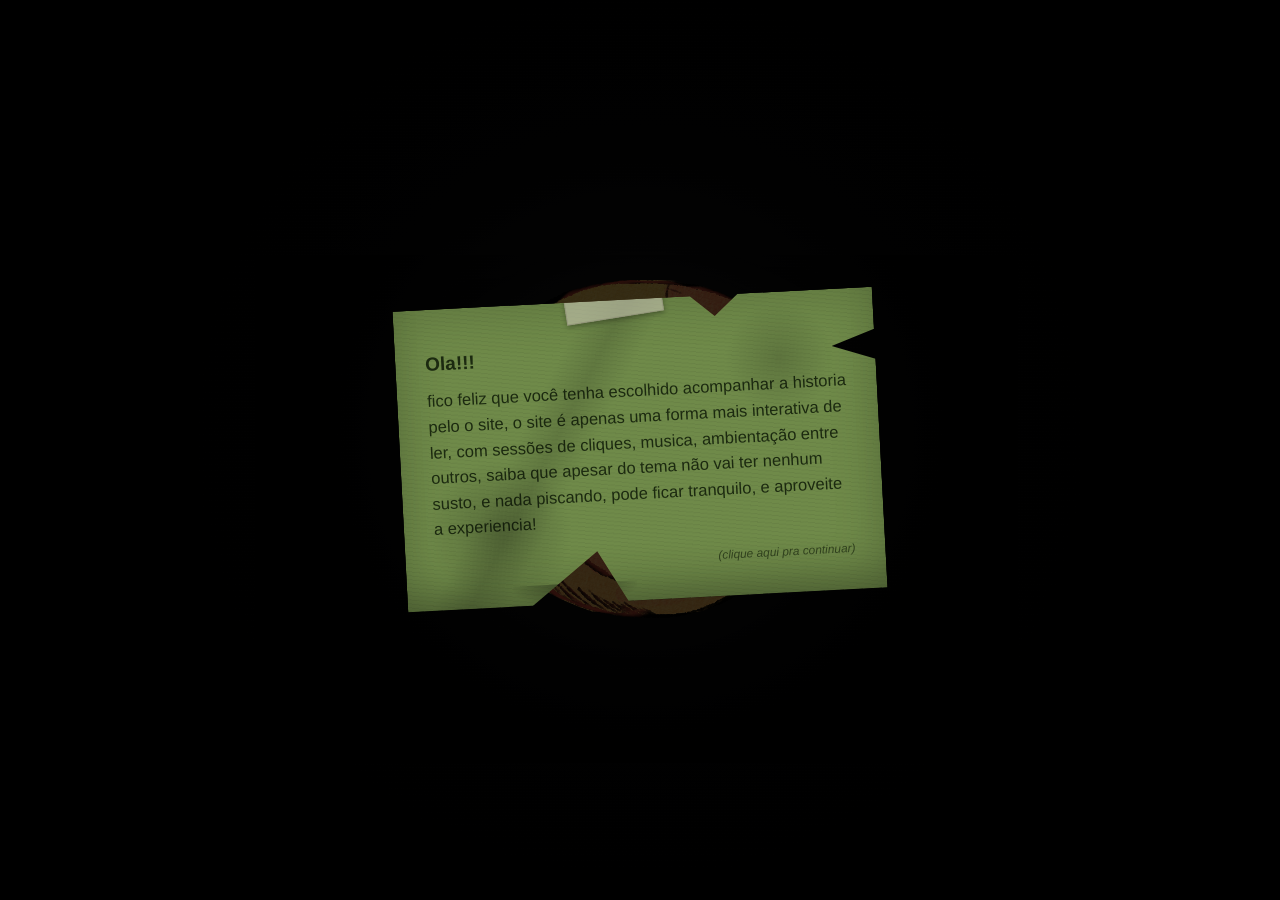
<file: index.html>
<!DOCTYPE html>
<html lang="pt-br">
<head>
<meta charset="UTF-8">
<title>Entrada</title>
<link rel="stylesheet" href="assets/css/cursor.css">
<style>
  @font-face {
    font-family: 'ComicFallback';
    src: local('Comic Sans MS'), local('Comic Sans');
  }

  html, body {
    margin: 0;
    padding: 0;
    width: 100%;
    height: 100%;
    background: #000;
    overflow: hidden;
    font-family: 'Comic Sans MS', 'ComicFallback', cursive, sans-serif;
  }

  #stage {
    position: fixed;
    inset: 0;
    background: #000;
    display: flex;
    align-items: center;
    justify-content: center;
  }

  /* soft circular glow gradient */
  #glow {
    position: absolute;
    inset: 0;
    background: radial-gradient(circle at 50% 48%,
        rgba(210,210,215,0.16) 0%,
        rgba(150,150,155,0.09) 18%,
        rgba(60,60,65,0.05) 38%,
        rgba(0,0,0,0) 65%);
    pointer-events: none;
  }

  /* subtle cloth / fabric texture overlay for the whole page */
  #fabric {
    position: absolute;
    inset: 0;
    pointer-events: none;
    opacity: 0.5;
    mix-blend-mode: overlay;
    background-image:
      repeating-linear-gradient(0deg, rgba(255,255,255,0.035) 0px, rgba(255,255,255,0.035) 1px, transparent 1px, transparent 3px),
      repeating-linear-gradient(90deg, rgba(0,0,0,0.06) 0px, rgba(0,0,0,0.06) 1px, transparent 1px, transparent 3px);
    background-size: 6px 6px, 6px 6px;
  }

  #maskWrap {
    position: relative;
    width: min(46vw, 380px);
    height: min(46vw, 380px);
    perspective: 1200px;
    filter: drop-shadow(0 0 28px rgba(255,255,255,0.06));
    animation: idleFloat 5.5s ease-in-out infinite;
    transform-origin: 50% 60%;
  }

  /* movimento idle muito sutil, quase imperceptivel */
  @keyframes idleFloat {
    0%   { transform: translateY(0px) rotate(0deg); }
    25%  { transform: translateY(-2.5px) rotate(0.35deg); }
    50%  { transform: translateY(0px) rotate(0deg); }
    75%  { transform: translateY(2.5px) rotate(-0.35deg); }
    100% { transform: translateY(0px) rotate(0deg); }
  }

  /* tremidinha leve, disparada via JS somando uma classe temporaria */
  #maskWrap.shake-small {
    animation: shakeSmall 0.28s ease-in-out;
  }

  @keyframes shakeSmall {
    0%   { transform: translate(0,0) rotate(0deg); }
    20%  { transform: translate(-1.5px, 1px) rotate(-0.6deg); }
    40%  { transform: translate(1.5px, -1px) rotate(0.6deg); }
    60%  { transform: translate(-1px, 1px) rotate(-0.4deg); }
    80%  { transform: translate(1px, -0.5px) rotate(0.3deg); }
    100% { transform: translate(0,0) rotate(0deg); }
  }

  /* tremida forte, chance bem baixa */
  #maskWrap.shake-big {
    animation: shakeBig 0.45s ease-in-out;
  }

  @keyframes shakeBig {
    0%   { transform: translate(0,0) rotate(0deg) scale(1); }
    10%  { transform: translate(-6px, 3px) rotate(-3deg) scale(1.01); }
    25%  { transform: translate(6px, -4px) rotate(3.5deg) scale(1.015); }
    40%  { transform: translate(-5px, 4px) rotate(-2.5deg) scale(1.01); }
    55%  { transform: translate(5px, -3px) rotate(2.5deg) scale(1.005); }
    70%  { transform: translate(-3px, 2px) rotate(-1.5deg); }
    85%  { transform: translate(2px, -1px) rotate(1deg); }
    100% { transform: translate(0,0) rotate(0deg) scale(1); }
  }

  #maskInner {
    position: relative;
    width: 100%;
    height: 100%;
    transform-style: preserve-3d;
    transition: transform 1.1s cubic-bezier(.55,.06,.15,.99);
  }

  #maskInner.flipped {
    transform: rotateY(180deg);
  }

  .maskFace {
    position: absolute;
    inset: 0;
    backface-visibility: hidden;
    -webkit-backface-visibility: hidden;
  }

  .maskFace img {
    width: 100%;
    height: 100%;
    object-fit: contain;
    filter: drop-shadow(0 6px 18px rgba(0,0,0,0.6));
    -webkit-user-drag: none;
    user-select: none;
  }

  /* fabric texture clipped onto the mask itself */
  .maskFace::after {
    content: "";
    position: absolute;
    inset: 0;
    pointer-events: none;
    opacity: 0.22;
    mix-blend-mode: multiply;
    background-image:
      repeating-linear-gradient(15deg, rgba(0,0,0,0.10) 0px, rgba(0,0,0,0.10) 1px, transparent 1px, transparent 4px),
      repeating-linear-gradient(-75deg, rgba(255,255,255,0.06) 0px, rgba(255,255,255,0.06) 1px, transparent 1px, transparent 4px);
    -webkit-mask-image: var(--face-mask);
    mask-image: var(--face-mask);
    -webkit-mask-size: contain;
    mask-size: contain;
    -webkit-mask-repeat: no-repeat;
    mask-repeat: no-repeat;
    -webkit-mask-position: center;
    mask-position: center;
  }

  .front {
    transform: rotateY(0deg);
  }

  .back {
    transform: rotateY(180deg);
  }

  /* approach + lose focus + fade to black stage */
  #maskWrap.approach {
    animation: approachAnim 1.5s ease-in forwards;
  }

  @keyframes approachAnim {
    0%   { transform: scale(1) translateZ(0); filter: blur(0px) drop-shadow(0 0 28px rgba(255,255,255,0.06)); }
    55%  { transform: scale(2.8); filter: blur(2px) drop-shadow(0 0 10px rgba(255,255,255,0.05)); }
    100% { transform: scale(7); filter: blur(14px) drop-shadow(0 0 0 rgba(255,255,255,0)); }
  }

  #blackout {
    position: fixed;
    inset: 0;
    background: #000;
    opacity: 0;
    pointer-events: none;
    transition: opacity 1.1s ease-in;
    z-index: 50;
  }

  #blackout.on {
    opacity: 1;
  }

  #caption {
    position: absolute;
    top: calc(50% + min(30vw, 250px));
    left: 50%;
    transform: translateX(-50%);
    width: 96vw;
    text-align: center;
    letter-spacing: 0.5px;
    opacity: 0;
    transition: opacity 0.6s ease;
    white-space: nowrap;
  }

  #caption.fadeOutFast {
    transition: opacity 0.35s ease;
    opacity: 0 !important;
  }

  #caption.show {
    opacity: 1;
  }

  #caption .letter {
    display: inline-block;
    position: relative;
    font-family: 'Comic Sans MS', 'ComicFallback', cursive, sans-serif;
    font-weight: bold;
    font-size: clamp(11px, 2.3vw, 22px);
    padding: 2px 5px;
    margin: 0 1px;
    line-height: 1.15;
    opacity: 0;
    transform: translateY(0px) rotate(0deg) scale(0.6);
    animation: letterPop 0.55s ease forwards;
    box-shadow:
      1px 2px 0px rgba(0,0,0,0.25),
      0 1px 3px rgba(0,0,0,0.35);
  }

  #caption .letter.torn {
    clip-path: polygon(
      2% 8%, 12% 0%, 28% 4%, 40% 0%, 55% 3%, 70% 0%, 85% 5%, 100% 2%,
      98% 20%, 100% 40%, 96% 55%, 100% 72%, 97% 88%, 100% 100%,
      80% 97%, 65% 100%, 48% 96%, 32% 100%, 18% 97%, 3% 100%,
      0% 82%, 4% 65%, 0% 48%, 3% 30%, 0% 15%
    );
  }

  @keyframes letterPop {
    0%   { opacity: 0; transform: translateY(14px) scale(0.5) rotate(0deg); }
    55%  { opacity: 1; transform: translateY(-10px) scale(1.15) rotate(var(--r)); }
    75%  { transform: translateY(3px) scale(0.95) rotate(var(--r)); }
    100% { opacity: 1; transform: translateY(0px) scale(1) rotate(var(--r)); }
  }

  /* ---------- disclaimer em forma de post-it ---------- */
  #disclaimerOverlay {
    position: fixed;
    inset: 0;
    z-index: 200;
    background: rgba(0,0,0,0.78);
    display: flex;
    align-items: center;
    justify-content: center;
    padding: 24px;
    box-sizing: border-box;
    transition: background 0.9s ease;
  }

  #disclaimerOverlay.falling-out {
    background: rgba(0,0,0,0);
    pointer-events: none;
  }

  .postit {
    position: relative;
    width: min(90vw, 420px);
    padding: 40px 30px 32px;
    background: #6f8a49;
    color: #1c2a10;
    font-family: 'Comic Sans MS', 'ComicFallback', cursive, sans-serif;
    font-size: clamp(13.5px, 2.5vw, 16.5px);
    line-height: 1.55;
    text-align: left;
    transform: rotate(-3deg);
    box-shadow:
      0 14px 26px rgba(0,0,0,0.5),
      inset 0 -34px 46px -25px rgba(0,0,0,0.28),
      inset 0 0 50px rgba(0,0,0,0.18);
    transition: transform 0.2s ease;
    clip-path: polygon(
      0% 0%,
      62% 0%, 67% 7%, 72% 0%,
      100% 0%,
      100% 14%, 91% 19%, 100% 24%,
      100% 100%,
      46% 100%, 40% 83%, 26% 100%,
      0% 100%
    );
  }

  .postit:hover {
    transform: rotate(-2.4deg) scale(1.01);
  }

  /* manchas e vincos discretos de amassado, sem exagerar */
  .postit::before {
    content: "";
    position: absolute;
    inset: 0;
    pointer-events: none;
    background-image:
      repeating-linear-gradient(8deg, rgba(0,0,0,0.07) 0px, rgba(0,0,0,0.07) 1px, transparent 1px, transparent 4px),
      repeating-linear-gradient(-82deg, rgba(255,255,255,0.05) 0px, rgba(255,255,255,0.05) 1px, transparent 1px, transparent 4px),
      linear-gradient(120deg, transparent 30%, rgba(0,0,0,0.16) 36%, transparent 42%),
      radial-gradient(circle at 20% 75%, rgba(0,0,0,0.28) 0%, transparent 16%),
      radial-gradient(circle at 80% 22%, rgba(0,0,0,0.2) 0%, transparent 12%);
    mix-blend-mode: multiply;
    opacity: 0.8;
  }

  /* sombra leve dentro do rasgo maior, pra dar profundidade */
  .postit::after {
    content: "";
    position: absolute;
    bottom: -2px;
    left: 22%;
    width: 26%;
    height: 22px;
    pointer-events: none;
    background: radial-gradient(ellipse at 50% 0%, rgba(0,0,0,0.45) 0%, transparent 75%);
  }

  .postit-tape {
    position: absolute;
    top: -14px;
    left: 46%;
    width: 96px;
    height: 30px;
    background: rgba(210,205,190,0.55);
    border: 1px solid rgba(120,115,100,0.35);
    transform: translateX(-50%) rotate(-6deg);
    box-shadow: 0 2px 5px rgba(0,0,0,0.3);
  }

  .postit-title {
    display: block;
    font-weight: bold;
    font-size: 1.15em;
    margin-bottom: 10px;
  }

  .postit-hint {
    display: block;
    margin-top: 18px;
    font-size: 0.72em;
    font-style: italic;
    opacity: 0.75;
    text-align: right;
  }

  @keyframes postitFall {
    0%   { transform: rotate(-3deg) translate(0, 0); opacity: 1; }
    18%  { transform: rotate(7deg) translate(10px, 6px); opacity: 1; }
    40%  { transform: rotate(-6deg) translate(-14px, 40px); opacity: 1; }
    100% { transform: rotate(50deg) translate(-60px, 145vh); opacity: 0.85; }
  }

  .postit.falling {
    animation: postitFall 1s cubic-bezier(.55,.06,.68,.99) forwards;
    pointer-events: none;
  }

</style>
</head>
<body>

<div id="disclaimerOverlay">
  <div class="postit" id="postit">
    <div class="postit-tape"></div>
    <span class="postit-title">Ola!!!</span>
    fico feliz que você tenha escolhido acompanhar a historia pelo o site, o site é apenas uma forma mais interativa de ler, com sessões de cliques, musica, ambientação entre outros, saiba que apesar do tema não vai ter nenhum susto, e nada piscando, pode ficar tranquilo, e aproveite a experiencia!
    <span class="postit-hint">(clique aqui pra continuar)</span>
  </div>
</div>

<div id="stage">
  <div id="glow"></div>
  <div id="fabric"></div>

  <div id="maskWrap">
    <div id="maskInner">
      <div class="maskFace front" style="--face-mask:url('assets/images/mascara-lado-1.png');">
        <img src="assets/images/mascara-lado-1.png" alt="mascara lado 1" draggable="false">
      </div>
      <div class="maskFace back" style="--face-mask:url('assets/images/mascara-lado-2.png');">
        <img src="assets/images/mascara-lado-2.png" alt="mascara lado 2" draggable="false">
      </div>
    </div>
  </div>

  <div id="caption"></div>
</div>

<div id="blackout"></div>

<audio id="bgMusic" src="assets/audio/background-music.mp3" loop preload="auto"></audio>
<audio id="letterSfx1" src="assets/audio/letter1.mp3" preload="auto"></audio>
<audio id="letterSfx2" src="assets/audio/letter2.mp3" preload="auto"></audio>
<audio id="letterSfx3" src="assets/audio/letter3.mp3" preload="auto"></audio>

<script>
  const wrap = document.getElementById('maskWrap');
  const inner = document.getElementById('maskInner');
  const blackout = document.getElementById('blackout');
  const captionEl = document.getElementById('caption');

  const bgMusic = document.getElementById('bgMusic');
  bgMusic.volume = 0.18; // musica de fundo baixa

  const letterSfx = [
    document.getElementById('letterSfx1'),
    document.getElementById('letterSfx2'),
    document.getElementById('letterSfx3'),
  ];
  letterSfx.forEach(a => a.volume = 0.35);

  function playLetterSound() {
    const base = letterSfx[Math.floor(Math.random() * letterSfx.length)];
    // clona pra permitir sobreposicao caso as letras apareçam rápido
    const clone = base.cloneNode(true);
    clone.volume = base.volume;
    clone.play().catch(() => {});
  }

  // a musica so pode ser liberada apos uma interacao do usuario (o clique no post-it)
  let audioUnlocked = false;
  function unlockAudio() {
    if (audioUnlocked) return;
    audioUnlocked = true;
    bgMusic.play().catch(() => {});
  }

  const phrase = "você só pode adentrar nesse mundo usando uma mascara...";

  // paleta inspirada em recortes de revista/jornal (papercut ransom note)
  const paperPalette = [
    { bg: '#e2412a', fg: '#ffffff' }, // vermelho
    { bg: '#2d5fb0', fg: '#ffffff' }, // azul
    { bg: '#f2c230', fg: '#2b2b2b' }, // amarelo
    { bg: '#5a8f3c', fg: '#ffffff' }, // verde
    { bg: '#6a4c93', fg: '#ffffff' }, // roxo
    { bg: '#e8772e', fg: '#2b2b2b' }, // laranja
    { bg: '#7a5230', fg: '#ffffff' }, // marrom
    { bg: '#f5f0e6', fg: '#2b2b2b' }, // papel claro
    { bg: '#c9d84a', fg: '#2b2b2b' }, // amarelo-esverdeado
  ];

  function typeLetters(text, container) {
    container.classList.add('show');
    let delay = 0;
    for (const ch of text) {
      const span = document.createElement('span');
      span.className = 'letter';
      if (Math.random() > 0.35) span.classList.add('torn');
      span.textContent = ch === ' ' ? '\u00A0' : ch;
      span.style.animationDelay = delay + 'ms';

      const randomRot = (Math.random() * 22 - 11).toFixed(1); // -11deg a 11deg
      span.style.setProperty('--r', randomRot + 'deg');

      if (ch !== ' ' && ch !== '\u00A0') {
        const c = paperPalette[Math.floor(Math.random() * paperPalette.length)];
        span.style.background = c.bg;
        span.style.color = c.fg;

        const thisDelay = delay;
        setTimeout(playLetterSound, thisDelay);
      } else {
        span.style.boxShadow = 'none';
      }

      container.appendChild(span);
      delay += 45;
    }
  }

  function startExperience() {
    setTimeout(() => {
      typeLetters(phrase, captionEl);
    }, 1000);
    scheduleShake();
  }

  const disclaimerOverlay = document.getElementById('disclaimerOverlay');
  const postit = document.getElementById('postit');

  postit.addEventListener('click', () => {
    unlockAudio();
    postit.classList.add('falling');
    disclaimerOverlay.classList.add('falling-out');

    setTimeout(() => {
      disclaimerOverlay.remove();
    }, 1000);

    startExperience();
  }, { once: true });

  // tremidinhas aleatorias na mascara: a maioria leve, chance bem baixa de ser forte
  let clicked = false;

  function scheduleShake() {
    if (clicked) return;
    const nextIn = 2200 + Math.random() * 3800; // entre 2.2s e 6s
    setTimeout(() => {
      if (clicked) return;

      const isBig = Math.random() < 0.06; // ~6% de chance de tremida forte
      wrap.classList.remove('shake-small', 'shake-big');
      // forca reflow pra permitir reiniciar a animacao
      void wrap.offsetWidth;
      wrap.classList.add(isBig ? 'shake-big' : 'shake-small');

      setTimeout(() => {
        wrap.classList.remove('shake-small', 'shake-big');
      }, isBig ? 500 : 320);

      scheduleShake();
    }, nextIn);
  }
  

  wrap.addEventListener('click', () => {
    if (clicked) return;
    clicked = true;

    captionEl.classList.add('fadeOutFast');
    inner.classList.add('flipped');
    wrap.classList.remove('shake-small', 'shake-big');

    setTimeout(() => {
      wrap.classList.add('approach');
    }, 850);

    setTimeout(() => {
      blackout.classList.add('on');
      // musica de fundo vai sumindo junto com o fade pro preto
      const fadeMusic = setInterval(() => {
        if (bgMusic.volume > 0.01) {
          bgMusic.volume = Math.max(0, bgMusic.volume - 0.01);
        } else {
          bgMusic.pause();
          clearInterval(fadeMusic);
        }
      }, 40);
    }, 1650);

    setTimeout(() => {
      // avanca pra proxima cena
      window.location.href = 'cutscene.html';
    }, 2900);
  });
</script>

</body>
</html>
</file>
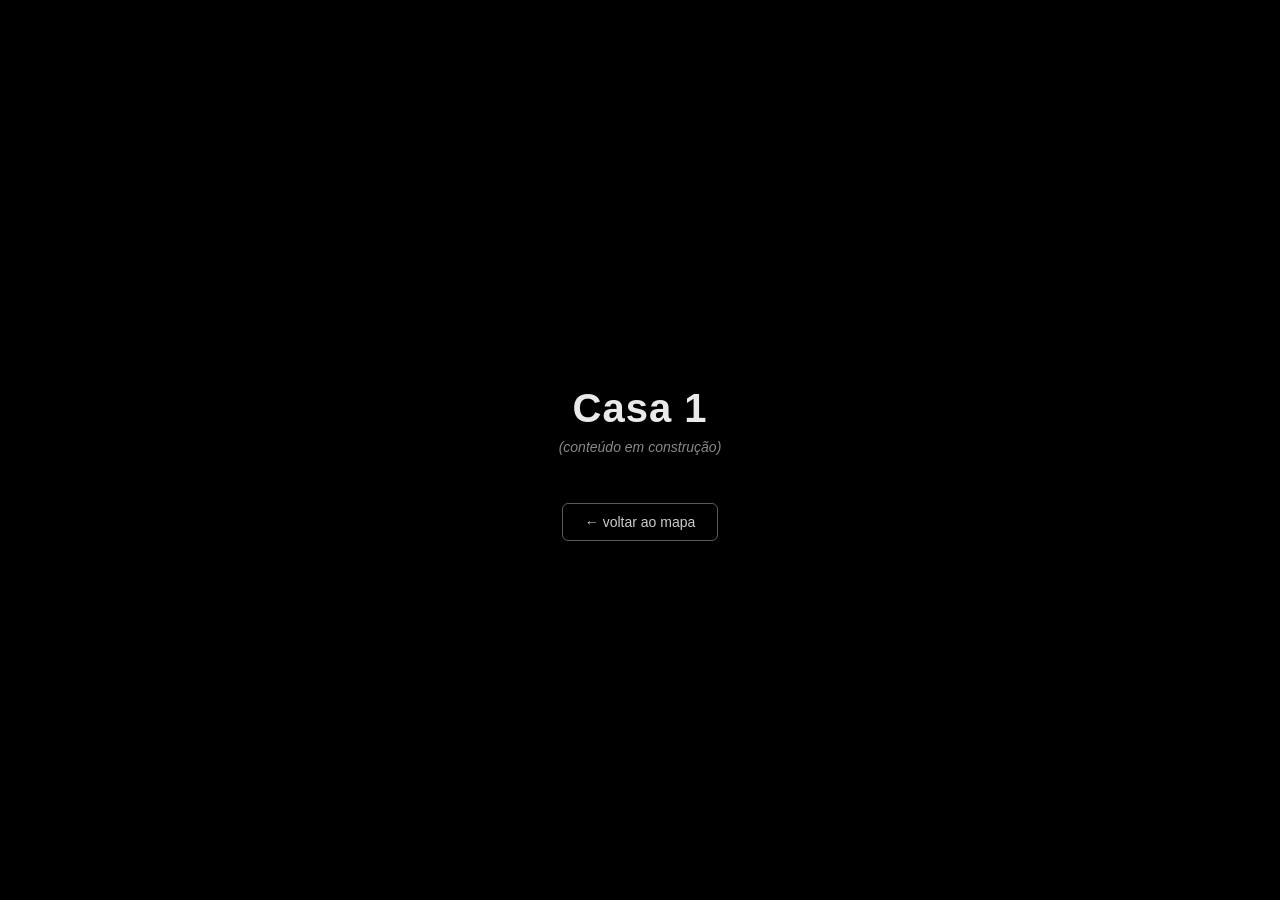
<file: casa1.html>
<!DOCTYPE html>
<html lang="pt-br">
<head>
<meta charset="UTF-8">
<title>Casa 1</title>
<link rel="stylesheet" href="assets/css/cursor.css">
<style>
  html, body {
    margin: 0;
    padding: 0;
    width: 100%;
    height: 100%;
    background: #000;
    overflow: hidden;
    font-family: 'Comic Sans MS', 'ComicFallback', cursive, sans-serif;
    display: flex;
    align-items: center;
    justify-content: center;
    flex-direction: column;
    color: #eaeaea;
  }

  h1 {
    font-size: clamp(22px, 4vw, 40px);
    letter-spacing: 1px;
    margin-bottom: 8px;
  }

  p {
    color: #888;
    font-size: 14px;
    font-style: italic;
    margin-top: 0;
  }

  a.voltar {
    margin-top: 34px;
    color: #ccc;
    font-size: 14px;
    text-decoration: none;
    border: 1px solid rgba(255,255,255,0.35);
    padding: 10px 22px;
    border-radius: 6px;
    transition: background 0.2s ease;
  }

  a.voltar:hover {
    background: rgba(255,255,255,0.08);
  }
</style>
</head>
<body>

  <!-- PLACEHOLDER: conteudo real de "Casa 1" entra aqui -->
  <h1>Casa 1</h1>
  <p>(conteúdo em construção)</p>

  <a class="voltar" href="mapa.html">&larr; voltar ao mapa</a>

</body>
</html>
</file>
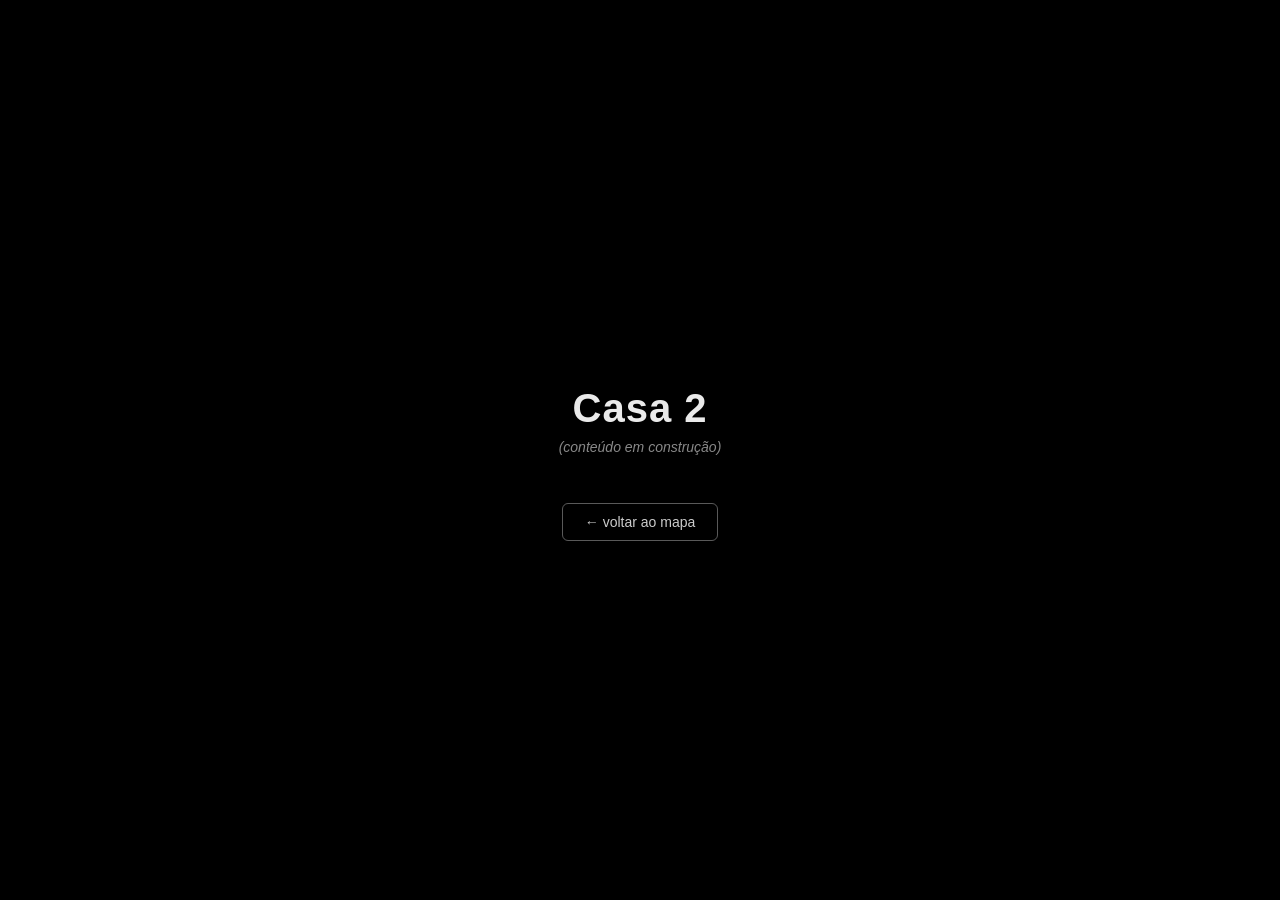
<file: casa2.html>
<!DOCTYPE html>
<html lang="pt-br">
<head>
<meta charset="UTF-8">
<title>Casa 2</title>
<link rel="stylesheet" href="assets/css/cursor.css">
<style>
  html, body {
    margin: 0;
    padding: 0;
    width: 100%;
    height: 100%;
    background: #000;
    overflow: hidden;
    font-family: 'Comic Sans MS', 'ComicFallback', cursive, sans-serif;
    display: flex;
    align-items: center;
    justify-content: center;
    flex-direction: column;
    color: #eaeaea;
  }

  h1 {
    font-size: clamp(22px, 4vw, 40px);
    letter-spacing: 1px;
    margin-bottom: 8px;
  }

  p {
    color: #888;
    font-size: 14px;
    font-style: italic;
    margin-top: 0;
  }

  a.voltar {
    margin-top: 34px;
    color: #ccc;
    font-size: 14px;
    text-decoration: none;
    border: 1px solid rgba(255,255,255,0.35);
    padding: 10px 22px;
    border-radius: 6px;
    transition: background 0.2s ease;
  }

  a.voltar:hover {
    background: rgba(255,255,255,0.08);
  }
</style>
</head>
<body>

  <!-- PLACEHOLDER: conteudo real de "Casa 2" entra aqui -->
  <h1>Casa 2</h1>
  <p>(conteúdo em construção)</p>

  <a class="voltar" href="mapa.html">&larr; voltar ao mapa</a>

</body>
</html>
</file>
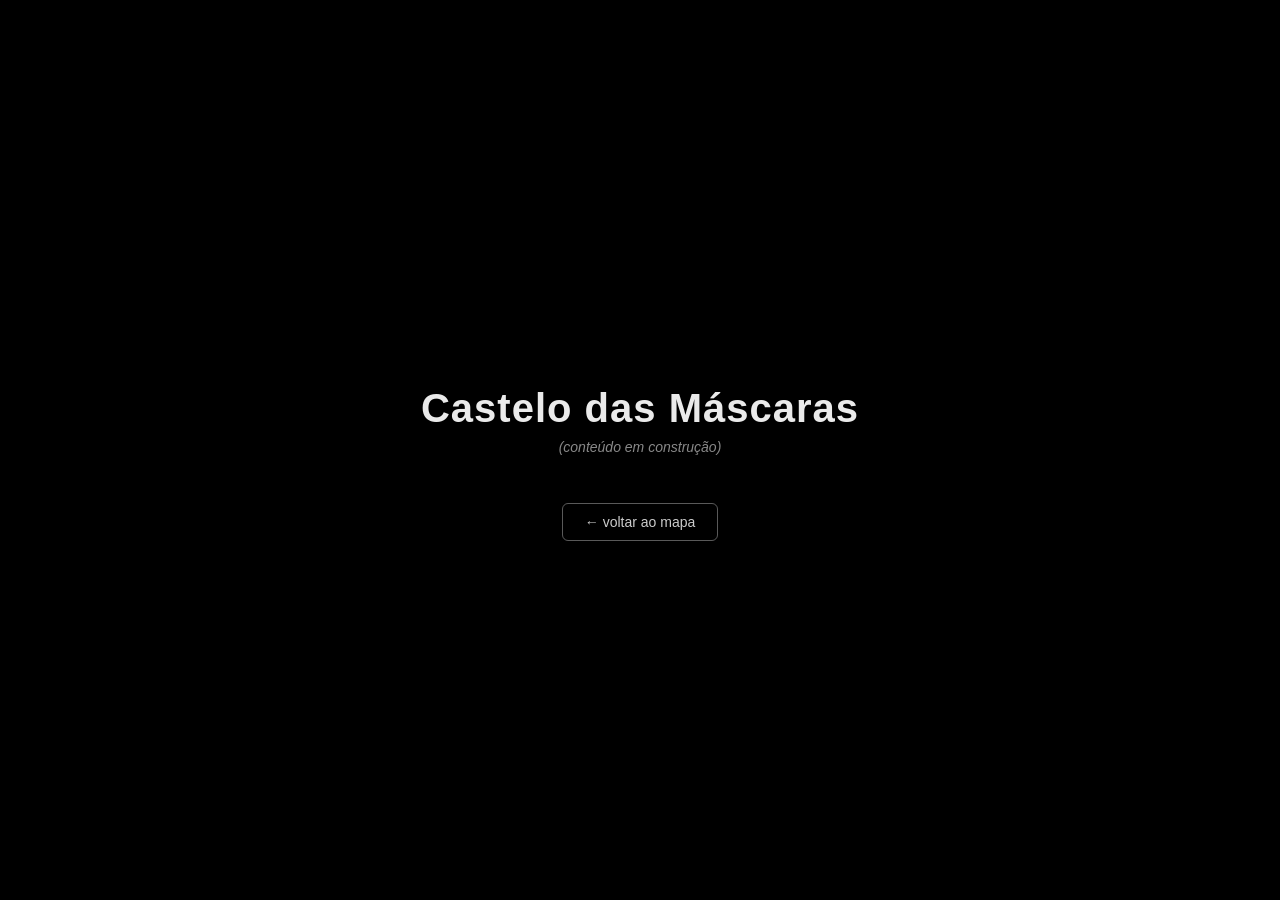
<file: castelo-das-mascaras.html>
<!DOCTYPE html>
<html lang="pt-br">
<head>
<meta charset="UTF-8">
<title>Castelo das Máscaras</title>
<link rel="stylesheet" href="assets/css/cursor.css">
<style>
  html, body {
    margin: 0;
    padding: 0;
    width: 100%;
    height: 100%;
    background: #000;
    overflow: hidden;
    font-family: 'Comic Sans MS', 'ComicFallback', cursive, sans-serif;
    display: flex;
    align-items: center;
    justify-content: center;
    flex-direction: column;
    color: #eaeaea;
  }

  h1 {
    font-size: clamp(22px, 4vw, 40px);
    letter-spacing: 1px;
    margin-bottom: 8px;
  }

  p {
    color: #888;
    font-size: 14px;
    font-style: italic;
    margin-top: 0;
  }

  a.voltar {
    margin-top: 34px;
    color: #ccc;
    font-size: 14px;
    text-decoration: none;
    border: 1px solid rgba(255,255,255,0.35);
    padding: 10px 22px;
    border-radius: 6px;
    transition: background 0.2s ease;
  }

  a.voltar:hover {
    background: rgba(255,255,255,0.08);
  }
</style>
</head>
<body>

  <!-- PLACEHOLDER: conteudo real de "Castelo das Máscaras" entra aqui -->
  <h1>Castelo das Máscaras</h1>
  <p>(conteúdo em construção)</p>

  <a class="voltar" href="mapa.html">&larr; voltar ao mapa</a>

</body>
</html>
</file>
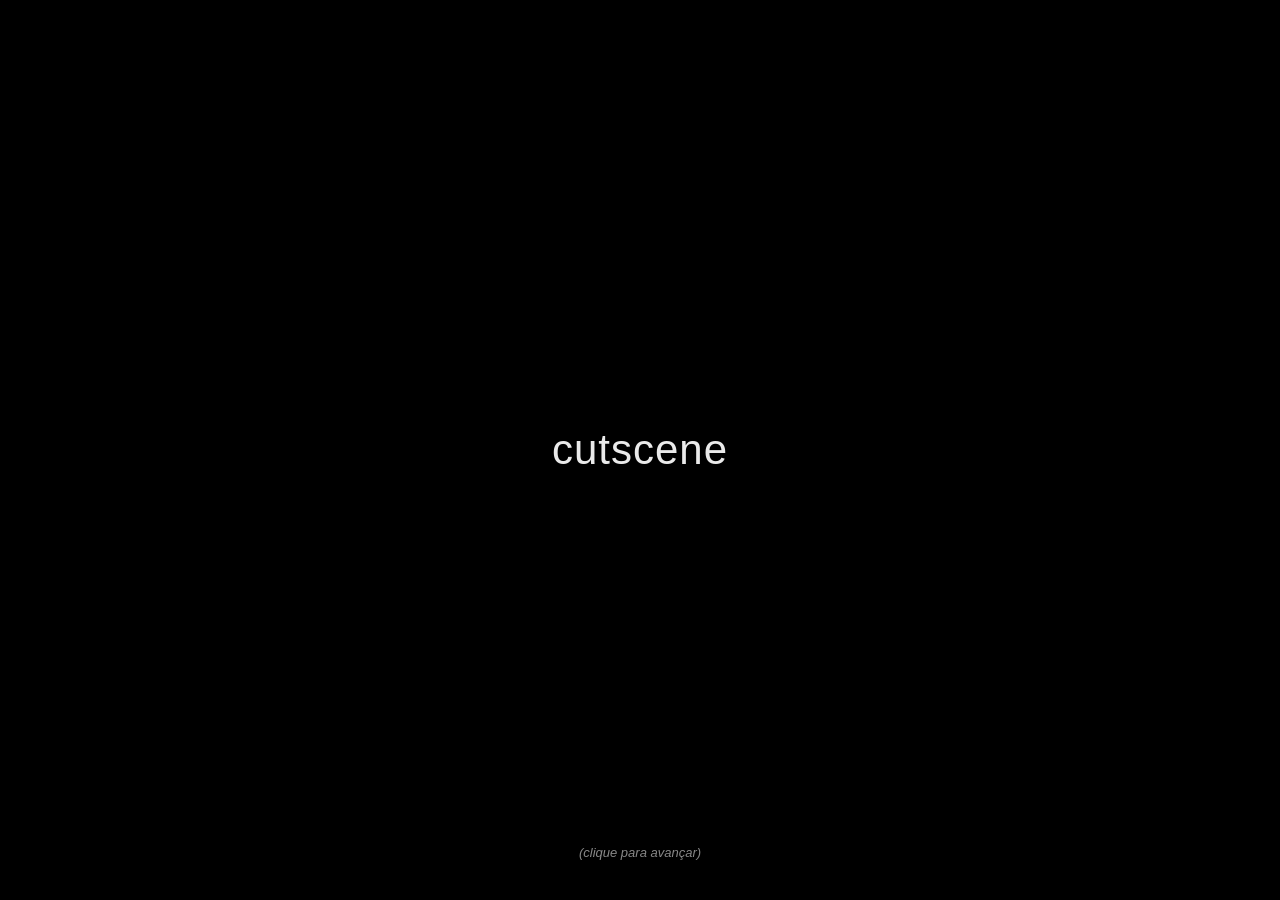
<file: cutscene.html>
<!DOCTYPE html>
<html lang="pt-br">
<head>
<meta charset="UTF-8">
<title>Cutscene</title>
<link rel="stylesheet" href="assets/css/cursor.css">
<style>
  html, body {
    margin: 0;
    padding: 0;
    width: 100%;
    height: 100%;
    background: #000;
    overflow: hidden;
    font-family: 'Comic Sans MS', 'ComicFallback', cursive, sans-serif;
  }

  #stage {
    position: fixed;
    inset: 0;
    display: flex;
    align-items: center;
    justify-content: center;
  }

  #label {
    color: #eaeaea;
    font-size: clamp(20px, 4vw, 42px);
    letter-spacing: 1px;
    opacity: 0;
    transition: opacity 1s ease;
  }

  #label.show {
    opacity: 1;
  }

  #hint {
    position: absolute;
    bottom: 40px;
    left: 50%;
    transform: translateX(-50%);
    color: #888;
    font-size: 13px;
    font-style: italic;
    opacity: 0;
    transition: opacity 1s ease;
  }

  #hint.show {
    opacity: 1;
  }

  #blackout {
    position: fixed;
    inset: 0;
    background: #000;
    opacity: 0;
    pointer-events: none;
    transition: opacity 0.9s ease-in;
    z-index: 50;
  }

  #blackout.on {
    opacity: 1;
  }
</style>
</head>
<body>

<div id="stage">
  <!-- PLACEHOLDER: aqui entra a cutscene de verdade (imagens, textos, animacao etc) -->
  <div id="label">cutscene</div>
</div>

<div id="hint">(clique para avançar)</div>

<div id="blackout"></div>

<script>
  const label = document.getElementById('label');
  const hint = document.getElementById('hint');
  const blackout = document.getElementById('blackout');

  window.addEventListener('load', () => {
    setTimeout(() => {
      label.classList.add('show');
      hint.classList.add('show');
    }, 400);
  });

  let advancing = false;
  document.body.addEventListener('click', () => {
    if (advancing) return;
    advancing = true;

    hint.classList.remove('show');
    blackout.classList.add('on');

    setTimeout(() => {
      window.location.href = 'mapa.html';
    }, 950);
  });
</script>

</body>
</html>
</file>
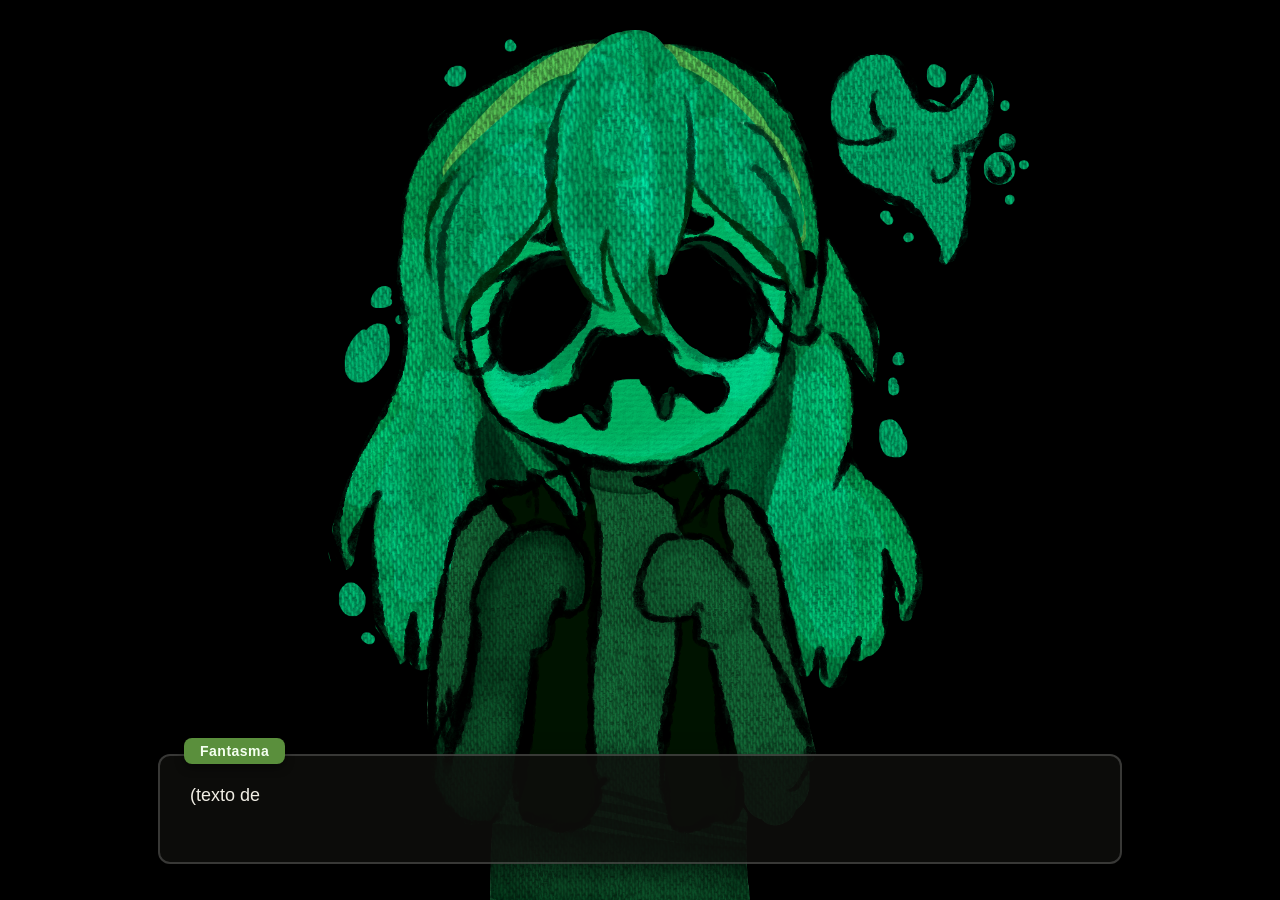
<file: final.html>
<!DOCTYPE html>
<html lang="pt-br">
<head>
<meta charset="UTF-8">
<title>Final</title>
<link rel="stylesheet" href="assets/css/cursor.css">
<style>
  html, body {
    margin: 0;
    padding: 0;
    width: 100%;
    height: 100%;
    background: #000;
    overflow: hidden;
    font-family: 'Comic Sans MS', 'ComicFallback', cursive, sans-serif;
  }

  /* ---------- cena em tela cheia, sem tarja preta ---------- */
  #sceneWrap {
    position: fixed;
    inset: 0;
    overflow: hidden;
    background: #000;
  }

  /* mesmo truque de "cover" usado nas outras cenas: mantem a proporcao
     16:9 das camadas (2560x1440), sempre cobrindo a tela inteira */
  #sceneInner {
    position: absolute;
    top: 50%;
    left: 50%;
    width: max(100vw, 177.78vh);  /* 16/9 */
    height: max(100vh, 56.25vw); /* 9/16 */
    transform: translate(-50%, -50%);
  }

  /* ---------- as 3 camadas do fantasma, todas no mesmo canvas 2560x1440,
     entao todas usam exatamente o mesmo inset:0 / 100% / 100% ---------- */
  .ghost-layer {
    position: absolute;
    inset: 0;
    width: 100%;
    height: 100%;
    object-fit: contain;
    user-select: none;
    -webkit-user-drag: none;
    pointer-events: none;
  }

  #ghostBody       { z-index: 1; }  /* corpo/rosto real, sempre atras -- pode vazar um pouco */
  #ghostMask       { z-index: 2; }  /* mascara em repouso, na cara do fantasma */
  #handsOnMask     { z-index: 3; }  /* maos ja agarrando a mascara -- fica ABAIXO da franja */
  #ghostFringe     { z-index: 4; }  /* franja, sempre na frente */
  #handCursor      { z-index: 5; }  /* maos "soltas" flutuando, substituem o cursor do sistema */

  #ghostMask.hidden-during-grip {
    display: none;
  }

  #handCursor,
  #handsOnMask {
    display: none;
  }

  #handCursor.show,
  #handsOnMask.show {
    display: block;
  }

  /* wrapper interno so pra tremidinha, separado do #sceneInner que centraliza
     a cena -- assim a animacao nunca sobrescreve o translate(-50%,-50%) */
  #shakeWrapper {
    position: absolute;
    inset: 0;
    width: 100%;
    height: 100%;
  }

  /* tremidinha leve enquanto o jogador esta ativamente puxando a mascara */
  @keyframes ghostTremble {
    0%   { transform: translate(0, 0) rotate(0deg); }
    20%  { transform: translate(-1px, 0.6px) rotate(-0.3deg); }
    40%  { transform: translate(1px, -0.6px) rotate(0.3deg); }
    60%  { transform: translate(-0.6px, 0.8px) rotate(-0.2deg); }
    80%  { transform: translate(0.8px, -0.4px) rotate(0.2deg); }
    100% { transform: translate(0, 0) rotate(0deg); }
  }

  #shakeWrapper.trembling {
    animation: ghostTremble 0.22s ease-in-out infinite;
  }

  /* ---------- caixa de dialogo (mesmo estilo usado na fonte) ---------- */
  #dialogueBox {
    position: fixed;
    left: 50%;
    bottom: 4%;
    width: min(86vw, 900px);
    transform: translateX(-50%) translateY(20px);
    background: rgba(15, 14, 12, 0.86);
    border: 2px solid rgba(255,255,255,0.18);
    border-radius: 12px;
    padding: 26px 30px 22px;
    box-shadow: 0 14px 30px rgba(0,0,0,0.55);
    color: #f0ede4;
    opacity: 0;
    transition: opacity 0.5s ease, transform 0.5s ease;
    z-index: 20;
  }

  #dialogueBox.show {
    opacity: 1;
    transform: translateX(-50%) translateY(0);
  }

  #speakerName {
    position: absolute;
    top: -18px;
    left: 24px;
    padding: 5px 16px;
    border-radius: 8px;
    font-weight: bold;
    font-size: 14px;
    letter-spacing: 0.5px;
    box-shadow: 0 4px 10px rgba(0,0,0,0.4);
    background: #5a8f3c;
    color: #f4fff0;
  }

  #dialogueText {
    font-size: clamp(14px, 2vw, 18px);
    line-height: 1.55;
    min-height: 3.2em;
  }

  #advanceHint {
    position: absolute;
    right: 18px;
    bottom: 10px;
    font-size: 11px;
    font-style: italic;
    opacity: 0.55;
  }

  body.locked-cursor,
  body.locked-cursor #sceneWrap {
    cursor: none;
  }

  #blackout {
    position: fixed;
    inset: 0;
    background: #000;
    opacity: 0;
    pointer-events: none;
    z-index: 50;
  }

  #blackout.on {
    opacity: 1;
  }

  #blackout.fade {
    transition: opacity 0.6s ease-in;
  }
</style>
</head>
<body>

<div id="sceneWrap">
  <div id="sceneInner">
    <div id="shakeWrapper">
      <!-- troque pelos caminhos reais (.png com transparencia) quando subir pro GitHub -->
      <img class="ghost-layer" id="ghostBody"    src="assets/images/fantasmafinal1.png" alt="corpo do fantasma" draggable="false">
      <img class="ghost-layer" id="ghostMask"    src="assets/images/fantasmafinal2.png" alt="mascara do fantasma" draggable="false">
      <img class="ghost-layer" id="handsOnMask"  src="assets/images/maoquematana_mascara.png" alt="" draggable="false">
      <img class="ghost-layer" id="ghostFringe"  src="assets/images/fantasmafinal3.png" alt="franja do fantasma" draggable="false">
      <img class="ghost-layer" id="handCursor"   src="assets/images/maoquemata.png" alt="" draggable="false">
    </div>
  </div>
</div>

<div id="dialogueBox">
  <div id="speakerName">Fantasma</div>
  <div id="dialogueText"></div>
  <div id="advanceHint">(clique para continuar)</div>
</div>

<div id="blackout"></div>

<!-- troque pelos caminhos reais quando subir pro GitHub -->
<audio id="bgMusic" src="assets/audio/final-music.mp3" loop preload="auto"></audio>
<audio id="fleshSfx" src="assets/audio/carne.mp3" loop preload="auto"></audio>
<audio id="boneSfx" src="assets/audio/osso.mp3" loop preload="auto"></audio>

<script>
  const dialogueBox = document.getElementById('dialogueBox');
  const dialogueText = document.getElementById('dialogueText');
  const advanceHint = document.getElementById('advanceHint');
  const ghostMask = document.getElementById('ghostMask');
  const handsOnMask = document.getElementById('handsOnMask');
  const shakeWrapper = document.getElementById('shakeWrapper');
  const handCursor = document.getElementById('handCursor');
  const sceneWrap = document.getElementById('sceneWrap');
  const blackout = document.getElementById('blackout');
  const bgMusic = document.getElementById('bgMusic');
  const fleshSfx = document.getElementById('fleshSfx');
  const boneSfx = document.getElementById('boneSfx');

  bgMusic.volume = 0.25;
  fleshSfx.volume = 0.55;
  boneSfx.volume = 0.5;

  // ---------- musica de fundo (com fallback pra politica de autoplay) ----------
  let audioUnlocked = false;
  function unlockAudio() {
    if (audioUnlocked) return;
    audioUnlocked = true;
    bgMusic.play().catch(() => {});
  }
  bgMusic.play().catch(() => {}); // tenta direto; se o navegador bloquear, o proximo clique libera
  document.addEventListener('click', unlockAudio, { once: true });

  function startTearingSfx() {
    fleshSfx.currentTime = 0;
    boneSfx.currentTime = 0;
    fleshSfx.play().catch(() => {});
    boneSfx.play().catch(() => {});
  }

  function stopTearingSfx() {
    fleshSfx.pause();
    boneSfx.pause();
  }

  // ---------- "voz" do fantasma sintetizada na hora (mesmo efeito da fonte.html) ----------
  let audioCtx = null;
  function getAudioCtx() {
    if (!audioCtx) audioCtx = new (window.AudioContext || window.webkitAudioContext)();
    return audioCtx;
  }
  function playBlip() {
    const ctx = getAudioCtx();
    if (ctx.state === 'suspended') ctx.resume();
    const now = ctx.currentTime;
    const baseFreq = 392 + (Math.random() * 50 - 25);

    const osc = ctx.createOscillator();
    osc.type = 'sawtooth';
    osc.frequency.setValueAtTime(baseFreq, now);

    const vibrato = ctx.createOscillator();
    vibrato.frequency.value = 26;
    const vibratoGain = ctx.createGain();
    vibratoGain.gain.value = 6;
    vibrato.connect(vibratoGain);
    vibratoGain.connect(osc.frequency);

    const filter = ctx.createBiquadFilter();
    filter.type = 'lowpass';
    filter.frequency.value = 2200;
    filter.Q.value = 0.8;

    const gain = ctx.createGain();
    gain.gain.setValueAtTime(0.0001, now);
    gain.gain.exponentialRampToValueAtTime(0.32, now + 0.012);
    gain.gain.exponentialRampToValueAtTime(0.0001, now + 0.11);

    osc.connect(filter);
    filter.connect(gain);
    gain.connect(ctx.destination);

    osc.start(now);
    vibrato.start(now);
    osc.stop(now + 0.12);
    vibrato.stop(now + 0.12);
  }
  document.addEventListener('click', () => {
    const ctx = getAudioCtx();
    if (ctx.state === 'suspended') ctx.resume();
  }, { once: true });

  // ---------- PLACEHOLDER: falas de exemplo antes da mecanica comecar ----------
  const introLines = [
    '(texto de exemplo) Então... você veio até aqui, depois de tudo.',
    '(texto de exemplo) Sabe, eu não escolhi usar essa máscara. Mas talvez seja tarde pra isso importar agora.',
    '(texto de exemplo) Se você tem tanta certeza... vai. Tire então. Vê o que sobrou de mim.',
  ];

  const TYPE_SPEED_MS = 42;
  let typeInterval = null;
  let typing = false;
  let introIndex = 0;

  function typeText(text, onDone) {
    clearInterval(typeInterval);
    dialogueText.textContent = '';
    advanceHint.style.opacity = '0';
    typing = true;

    let i = 0;
    typeInterval = setInterval(() => {
      const ch = text[i];
      dialogueText.textContent += ch;
      if (ch !== ' ') playBlip();
      i++;
      if (i >= text.length) finishTyping(undefined, onDone);
    }, TYPE_SPEED_MS);
  }

  function finishTyping(skippedText, onDone) {
    clearInterval(typeInterval);
    if (skippedText !== undefined) dialogueText.textContent = skippedText;
    typing = false;
    advanceHint.style.opacity = '0.55';
    if (onDone) onDone();
  }

  function showIntroLine(i) {
    typeText(introLines[i], () => {});
  }

  function advanceIntro() {
    if (typing) {
      finishTyping(introLines[introIndex]);
      return;
    }
    introIndex++;
    if (introIndex < introLines.length) {
      showIntroLine(introIndex);
    } else {
      dialogueBox.classList.remove('show');
      dialogueBox.removeEventListener('click', advanceIntro);
      beginMaskPull(); // esse clique conta como o "gesto do usuario" que libera o pointer lock
    }
  }

  dialogueBox.addEventListener('click', advanceIntro);

  window.addEventListener('load', () => {
    setTimeout(() => {
      dialogueBox.classList.add('show');
      showIntroLine(0);
    }, 800);
  });

  // ---------- mecanica de arrancar a mascara ----------
  // resistencia (o quanto do "puxao" das maos passa pro visual das maos+mascara)
  const RESISTANCE_UP = 0.035;   // pra cima: quase nao sai do lugar
  const RESISTANCE_DOWN = 0.16;  // pra baixo: ainda bem resistido
  const RESISTANCE_SIDE = 0.13;  // pros lados: resistido tambem

  // limite RIGIDO de deslocamento (px) das maos+mascara em cada direcao
  const MAX_UP = 10;
  const MAX_DOWN = 55;
  const MAX_SIDE = 55; // um pouco mais generoso que antes

  const SPRING = 0.13;           // velocidade com que tenta voltar ao lugar
  const PULL_THRESHOLD_PX = 38;  // quanto precisa estar deslocada pra baixo pra "contar"
  const PULL_HOLD_SECONDS = 2;   // tempo continuo de puxao pra soltar

  // limites de movimento das MAOS "soltas" (o cursor customizado, antes de agarrar)
  const HAND_SIDE_LIMIT = 42;    // px pros lados -- um pouco mais que antes
  const HAND_UP_LIMIT = 550;     // px pra cima -- teto maximo que as maos podem subir
  const HAND_DOWN_LIMIT = 420;   // px pra baixo -- tambem a posicao inicial

  // posicao inicial das maos (comecam baixas, precisam subir pra area clicavel)
  const HAND_START_Y = 420;

  // zona clicavel: medida em tempo real com o contador de debug
  const GRAB_ZONE_Y_MIN = -76;   // limite de cima (y negativo = mais pra cima)
  const GRAB_ZONE_Y_MAX = 78;    // limite de baixo

  let interactionActive = false;
  let dragging = false;
  let removed = false;

  let handOffset = { x: 0, y: HAND_START_Y }; // maos comecam bem baixas
  let gripStartHand = { x: 0, y: 0 };   // posicao das maos no momento em que comecou a segurar
  let targetOffset = { x: 0, y: 0 };    // pra onde as maos+mascara "querem" ir
  let gripOffset = { x: 0, y: 0 };      // posicao suavizada atual das maos+mascara
  let pullTimer = 0;
  let lastFrame = performance.now();

  function clamp(v, min, max) {
    return Math.min(max, Math.max(min, v));
  }

  function canGrabNow() {
    return handOffset.y >= GRAB_ZONE_Y_MIN && handOffset.y <= GRAB_ZONE_Y_MAX;
  }

  function beginMaskPull() {
    interactionActive = true;
    handCursor.classList.add('show');
    handCursor.style.transform = `translate(${handOffset.x}px, ${handOffset.y}px)`;
    document.body.classList.add('locked-cursor'); // esconde o cursor normal via CSS

    // tenta Pointer Lock de verdade; se o navegador bloquear (ex: Brave),
    // o mousemove abaixo continua funcionando via movementX/Y mesmo sem lock
    const lockPromise = sceneWrap.requestPointerLock();
    if (lockPromise && lockPromise.catch) lockPromise.catch(() => {});
  }

  document.addEventListener('pointerlockerror', () => {
    // sem problema -- o mecanismo de movementX/Y funciona de qualquer jeito
  });

  // usamos e.movementX/e.movementY -- funciona com ou sem Pointer Lock ativo
  document.addEventListener('mousemove', (e) => {
    if (!interactionActive || removed) return;

    handOffset.x = clamp(handOffset.x + e.movementX, -HAND_SIDE_LIMIT, HAND_SIDE_LIMIT);
    handOffset.y = clamp(handOffset.y + e.movementY, -HAND_UP_LIMIT, HAND_DOWN_LIMIT);

    if (!dragging) {
      handCursor.style.transform = `translate(${handOffset.x}px, ${handOffset.y}px)`;
    } else {
      const rawDx = handOffset.x - gripStartHand.x;
      const rawDy = handOffset.y - gripStartHand.y;

      const factorY = rawDy < 0 ? RESISTANCE_UP : RESISTANCE_DOWN;
      const tx = clamp(rawDx * RESISTANCE_SIDE, -MAX_SIDE, MAX_SIDE);
      const ty = clamp(rawDy * factorY, -MAX_UP, MAX_DOWN);

      targetOffset = { x: tx, y: ty };
    }
  });

  document.addEventListener('mousedown', () => {
    if (!interactionActive || removed || dragging) return;
    if (!canGrabNow()) return; // so agarra se as maos estiverem no topo do alcance

    dragging = true;
    gripStartHand = { x: handOffset.x, y: handOffset.y };

    // troca: some a mascara "de repouso" e as maos soltas, aparecem as maos
    // agarrando a mascara (essa e a que recebe toda a fisica/resistencia)
    ghostMask.classList.add('hidden-during-grip');
    handCursor.classList.remove('show');
    handsOnMask.classList.add('show');

    shakeWrapper.classList.add('trembling');
    startTearingSfx();
  });

  document.addEventListener('mouseup', () => releaseGrip());

  function releaseGrip() {
    if (!dragging) return;
    dragging = false;
    stopTearingSfx();
    if (!removed) {
      handsOnMask.classList.remove('show');
      handCursor.classList.add('show');
      ghostMask.classList.remove('hidden-during-grip');
      shakeWrapper.classList.remove('trembling');
    }
  }

  function frame(now) {
    const dt = Math.min(0.05, (now - lastFrame) / 1000);
    lastFrame = now;

    if (interactionActive && !removed) {
      const target = dragging ? targetOffset : { x: 0, y: 0 };
      gripOffset.x += (target.x - gripOffset.x) * SPRING;
      gripOffset.y += (target.y - gripOffset.y) * SPRING;

      gripOffset.x = clamp(gripOffset.x, -MAX_SIDE, MAX_SIDE);
      gripOffset.y = clamp(gripOffset.y, -MAX_UP, MAX_DOWN);

      handsOnMask.style.transform = `translate(${gripOffset.x}px, ${gripOffset.y}px)`;

      if (dragging && gripOffset.y > PULL_THRESHOLD_PX) {
        pullTimer += dt;
      } else {
        pullTimer = Math.max(0, pullTimer - dt * 1.4);
      }

      if (pullTimer >= PULL_HOLD_SECONDS) {
        detachMask();
      }
    }

    requestAnimationFrame(frame);
  }
  requestAnimationFrame(frame);

  function detachMask() {
    removed = true;
    dragging = false; // solta automaticamente no momento da queda
    stopTearingSfx();
    bgMusic.pause(); // silencio total no momento da queda
    shakeWrapper.classList.remove('trembling');
    document.body.classList.remove('locked-cursor');
    handCursor.classList.remove('show');
    if (document.exitPointerLock) document.exitPointerLock();

    // animacao de queda: maos + mascara se soltam e caem juntas
    handsOnMask.style.transition = 'transform 0.7s cubic-bezier(.4,0,1,1), opacity 0.5s ease 0.2s';
    handsOnMask.style.transform = `translate(${gripOffset.x * 1.6}px, 140vh) rotate(${gripOffset.x > 0 ? 35 : -35}deg)`;
    handsOnMask.style.opacity = '0.85';

    // corta pra preto na hora (sem fade), assim que o rosto fica exposto
    setTimeout(() => {
      blackout.classList.remove('fade');
      blackout.classList.add('on');

      // depois de 5s no preto, avanca pra proxima pagina
      setTimeout(() => {
        window.location.href = 'theendisneight.html';
      }, 5000);
    }, 700);
  }
</script>

</body>
</html>
</file>
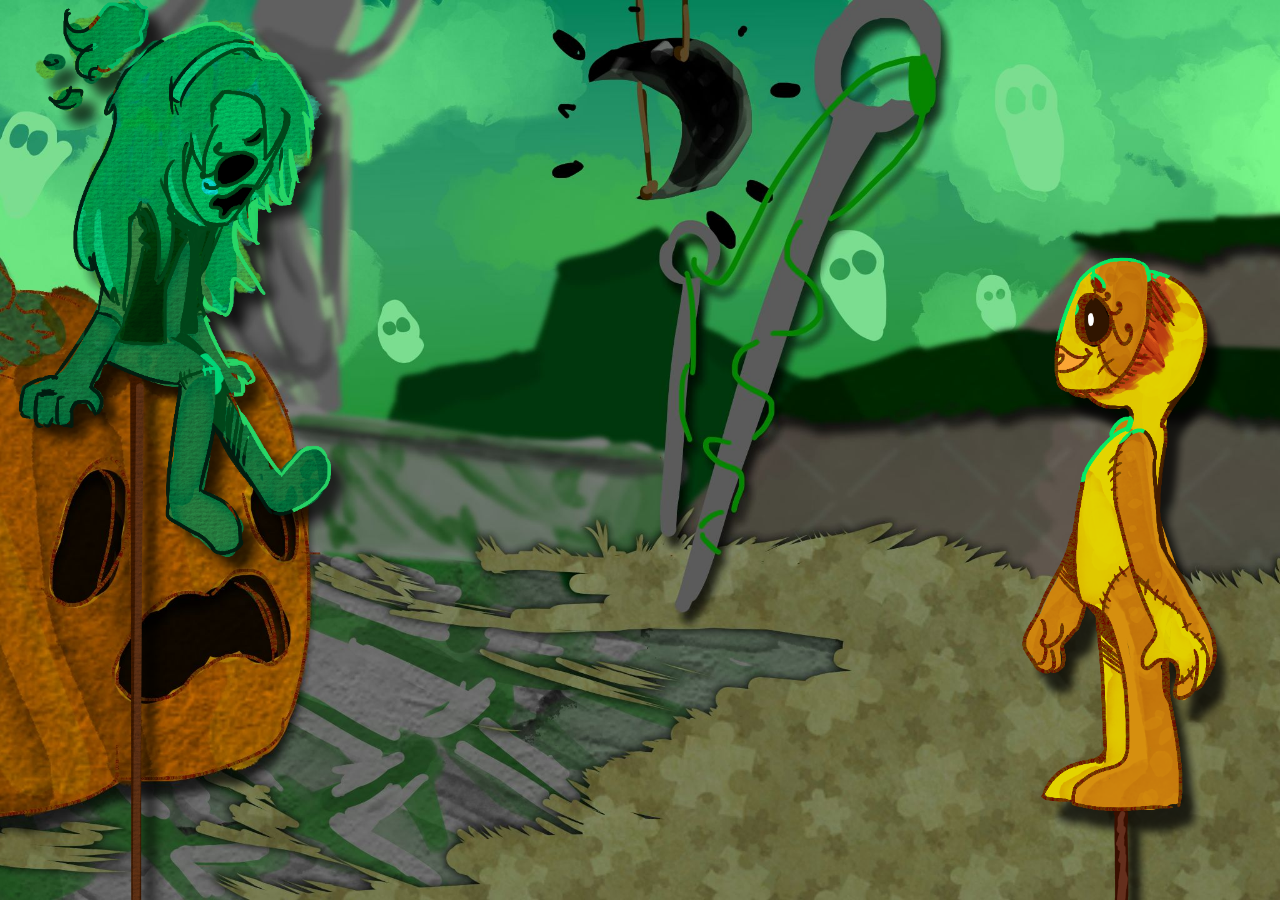
<file: fonte.html>
<!DOCTYPE html>
<html lang="pt-br">
<head>
<meta charset="UTF-8">
<title>Fonte</title>
<link rel="stylesheet" href="assets/css/cursor.css">
<style>
  html, body {
    margin: 0;
    padding: 0;
    width: 100%;
    height: 100%;
    background: #000;
    overflow: hidden;
    font-family: 'Comic Sans MS', 'ComicFallback', cursive, sans-serif;
  }

  /* ---------- cenario em tela cheia, sem tarja preta ---------- */
  #sceneWrap {
    position: fixed;
    inset: 0;
    overflow: hidden;
    background: #000;
  }

  /* mantem a proporcao 16:9 da arte de fundo (Fonteparauso.jpg e
     2560x1440 = 16:9), sempre cobrindo a tela inteira, igual no mapa.
     Todas as posicoes dos personagens sao % relativas a este mesmo box,
     entao ficam alinhadas com a arte independente do tamanho da tela. */
  #sceneInner {
    position: absolute;
    top: 50%;
    left: 50%;
    width: max(100vw, 177.78vh);  /* 16/9 */
    height: max(100vh, 56.25vw);  /* 9/16 */
    transform: translate(-50%, -50%);
  }

  #sceneInner > img.bg {
    position: absolute;
    inset: 0;
    width: 100%;
    height: 100%;
    object-fit: cover;
    user-select: none;
    -webkit-user-drag: none;
  }

  /* ---------- personagens (bonecos de vareta) ---------- */
  .puppet {
    position: absolute;
    user-select: none;
    -webkit-user-drag: none;
  }

  .puppet img {
    width: 100%;
    height: 100%;
    display: block;
    user-select: none;
    -webkit-user-drag: none;
  }

  /* fantasma: sempre presente, sentado na abobora, com uma leve
     flutuacao continua pra nao parecer estatico */
  #fantasma {
    left: 10.27%;
    top: 0%;
    width: 21.80%;
    height: 100%;
    transform-origin: 50% 92%; /* pivot perto da base do pauzinho */
    animation: idleFloatFantasma 4.5s ease-in-out infinite;
  }

  @keyframes idleFloatFantasma {
    0%, 100% { transform: rotate(0deg) translateY(0px); }
    50%      { transform: rotate(0.6deg) translateY(-4px); }
  }

  /* usuario: comeca fora da tela (direita) e deslisa pra posicao final */
  #usuario {
    left: 72.73%;
    top: 27.85%;
    width: 14.84%;
    height: 72.78%;
    transform-origin: 50% 92%;
    transform: translateX(55vw);
    transition: transform 1.3s cubic-bezier(.22, .8, .2, 1);
  }

  #usuario.arrived {
    transform: translateX(0);
  }

  /* tremida de "boneco falando": movimento brusco mas sem sair do lugar */
  @keyframes puppetTalk {
    0%   { transform: translate(0,0) rotate(0deg); }
    15%  { transform: translate(-1px, 0.8px) rotate(-0.7deg); }
    30%  { transform: translate(1px, -0.6px) rotate(0.6deg); }
    45%  { transform: translate(-0.8px, 1px) rotate(-0.5deg); }
    60%  { transform: translate(0.8px, -0.8px) rotate(0.7deg); }
    75%  { transform: translate(-0.8px, 0.6px) rotate(-0.5deg); }
    90%  { transform: translate(0.6px, -0.3px) rotate(0.3deg); }
    100% { transform: translate(0,0) rotate(0deg); }
  }

  .talking {
    animation: puppetTalk 0.65s ease-in-out infinite !important;
  }

  /* chacoalhada curta quando o usuario "chega" na posicao */
  @keyframes arriveWobble {
    0%   { transform: translateX(0) rotate(0deg); }
    20%  { transform: translateX(0) rotate(-3deg); }
    40%  { transform: translateX(0) rotate(2.5deg); }
    60%  { transform: translateX(0) rotate(-1.6deg); }
    80%  { transform: translateX(0) rotate(0.8deg); }
    100% { transform: translateX(0) rotate(0deg); }
  }

  #usuario.wobble {
    animation: arriveWobble 0.6s ease-out;
  }

  /* ---------- caixa de dialogo (estilo visual novel) ---------- */
  #dialogueBox {
    position: fixed;
    left: 50%;
    bottom: 4%;
    width: min(86vw, 900px);
    transform: translateX(-50%) translateY(20px);
    background: rgba(15, 14, 12, 0.86);
    border: 2px solid rgba(255,255,255,0.18);
    border-radius: 12px;
    padding: 26px 30px 22px;
    box-shadow: 0 14px 30px rgba(0,0,0,0.55);
    color: #f0ede4;
    opacity: 0;
    transition: opacity 0.5s ease, transform 0.5s ease;
    z-index: 20;
  }

  #dialogueBox.show {
    opacity: 1;
    transform: translateX(-50%) translateY(0);
  }

  #speakerName {
    position: absolute;
    top: -18px;
    left: 24px;
    padding: 5px 16px;
    border-radius: 8px;
    font-weight: bold;
    font-size: 14px;
    letter-spacing: 0.5px;
    box-shadow: 0 4px 10px rgba(0,0,0,0.4);
  }

  #speakerName.fantasma {
    background: #5a8f3c;
    color: #f4fff0;
  }

  #speakerName.usuario {
    background: #e8772e;
    color: #2b2b2b;
  }

  #dialogueText {
    font-size: clamp(14px, 2vw, 18px);
    line-height: 1.55;
    min-height: 3.2em;
  }

  #advanceHint {
    position: absolute;
    right: 18px;
    bottom: 10px;
    font-size: 11px;
    font-style: italic;
    opacity: 0.55;
  }

  /* ---------- menu de escolhas (perguntas do jogador) ---------- */
  #choiceMenu {
    position: fixed;
    left: 50%;
    bottom: 4%;
    width: min(86vw, 900px);
    transform: translateX(-50%) translateY(20px);
    opacity: 0;
    pointer-events: none;
    transition: opacity 0.4s ease, transform 0.4s ease;
    z-index: 20;
  }

  #choiceMenu.show {
    opacity: 1;
    pointer-events: auto;
    transform: translateX(-50%) translateY(0);
  }

  #choicePrompt {
    color: #ccc;
    font-size: 13px;
    font-style: italic;
    margin-bottom: 8px;
    padding-left: 6px;
  }

  #choiceList {
    display: flex;
    flex-direction: column;
    gap: 8px;
    background: rgba(15, 14, 12, 0.86);
    border: 2px solid rgba(255,255,255,0.18);
    border-radius: 12px;
    padding: 14px;
    box-shadow: 0 14px 30px rgba(0,0,0,0.55);
  }

  .choice-btn {
    background: rgba(255,255,255,0.05);
    border: 1px solid rgba(255,255,255,0.15);
    border-radius: 8px;
    padding: 12px 16px;
    color: #f0ede4;
    font-family: inherit;
    font-size: clamp(13px, 1.8vw, 16px);
    text-align: left;
    transition: background 0.15s ease, border-color 0.15s ease, transform 0.1s ease;
  }

  .choice-btn:hover {
    background: rgba(255,255,255,0.13);
    border-color: rgba(255,255,255,0.35);
    transform: translateX(3px);
  }

  .choice-btn.sair {
    color: #e8a06a;
    border-color: rgba(232,119,46,0.4);
  }

  .choice-btn.sair:hover {
    background: rgba(232,119,46,0.15);
    border-color: rgba(232,119,46,0.6);
  }

  #blackout {
    position: fixed;
    inset: 0;
    background: #000;
    opacity: 0;
    pointer-events: none;
    transition: opacity 0.6s ease-in;
    z-index: 50;
  }

  #blackout.on {
    opacity: 1;
  }
</style>
</head>
<body>

<div id="sceneWrap">
  <div id="sceneInner">
    <!-- troque pelo caminho real quando subir pro GitHub -->
    <img class="bg" src="assets/images/fonte-cenario.jpg" alt="cenario da fonte" draggable="false">

    <div class="puppet" id="fantasma">
      <img src="assets/images/fantasmafonte.png" alt="fantasma da fonte" draggable="false">
    </div>

    <div class="puppet" id="usuario">
      <img src="assets/images/usuariofonte.png" alt="usuario" draggable="false">
    </div>
  </div>
</div>

<div id="dialogueBox">
  <div id="speakerName"></div>
  <div id="dialogueText"></div>
  <div id="advanceHint">(clique para continuar)</div>
</div>

<div id="choiceMenu">
  <div id="choicePrompt">O que você quer perguntar?</div>
  <div id="choiceList"></div>
</div>

<div id="blackout"></div>

<!-- troque pelo caminho real quando subir pro GitHub -->
<audio id="bgMusic" src="assets/audio/fonte-music.mp3" loop preload="auto"></audio>

<script>
  const fantasma = document.getElementById('fantasma');
  const usuario = document.getElementById('usuario');
  const dialogueBox = document.getElementById('dialogueBox');
  const speakerName = document.getElementById('speakerName');
  const dialogueText = document.getElementById('dialogueText');
  const advanceHint = document.getElementById('advanceHint');
  const choiceMenu = document.getElementById('choiceMenu');
  const choiceList = document.getElementById('choiceList');
  const blackout = document.getElementById('blackout');
  const bgMusic = document.getElementById('bgMusic');

  bgMusic.volume = 0.25;

  // ---------- musica de fundo (com fallback pra politica de autoplay) ----------
  let audioUnlocked = false;
  function unlockAudio() {
    if (audioUnlocked) return;
    audioUnlocked = true;
    bgMusic.play().catch(() => {});
    if (audioCtx && audioCtx.state === 'suspended') {
      audioCtx.resume();
    }
  }
  bgMusic.play().catch(() => {}); // tenta direto; se o navegador bloquear, o proximo clique libera
  document.addEventListener('click', unlockAudio, { once: true });

  // ---------- "voz" do fantasma sintetizada na hora (sem arquivo de audio),
  // um pizzicato curto de violino toda vez que uma letra aparece ----------
  let audioCtx = null;
  function getAudioCtx() {
    if (!audioCtx) {
      audioCtx = new (window.AudioContext || window.webkitAudioContext)();
    }
    return audioCtx;
  }

  function playBlip() {
    const ctx = getAudioCtx();
    if (ctx.state === 'suspended') ctx.resume();
    const now = ctx.currentTime;

    // pequena variacao de altura, tipo o "blip" do Undertale
    const baseFreq = 392 + (Math.random() * 50 - 25); // em torno de um Sol4

    const osc = ctx.createOscillator();
    osc.type = 'sawtooth'; // rico em harmonicos, mais parecido com corda do que uma onda senoidal
    osc.frequency.setValueAtTime(baseFreq, now);

    // um leve vibrato rapido pra dar caracter de corda friccionada
    const vibrato = ctx.createOscillator();
    vibrato.frequency.value = 26;
    const vibratoGain = ctx.createGain();
    vibratoGain.gain.value = 6;
    vibrato.connect(vibratoGain);
    vibratoGain.connect(osc.frequency);

    const filter = ctx.createBiquadFilter();
    filter.type = 'lowpass';
    filter.frequency.value = 2200;
    filter.Q.value = 0.8;

    const gain = ctx.createGain();
    gain.gain.setValueAtTime(0.0001, now);
    gain.gain.exponentialRampToValueAtTime(0.32, now + 0.012);  // ataque rapido (pizzicato)
    gain.gain.exponentialRampToValueAtTime(0.0001, now + 0.11); // decaimento curto

    osc.connect(filter);
    filter.connect(gain);
    gain.connect(ctx.destination);

    osc.start(now);
    vibrato.start(now);
    osc.stop(now + 0.12);
    vibrato.stop(now + 0.12);
  }

  // ---------- PLACEHOLDER: falas e perguntas de exemplo, troque pelo roteiro real ----------
  const introLines = [
    'Po, logo logo essa parte fica pronta, to fazendo ainda, então OIIIII.',
    'Baiscamente aqui vai ter o WB(WorldBuild) então vai ter perguntinhas e eu vou responder',
  ];

  const questions = [
    { q: 'Quem é você?',
      a: 'não é problema seu.' },
    { q: 'Onde eu estou?',
      a: 'Nem eu sei ainda.' },
    { q: 'O que aconteceu aqui?',
      a: 'Nada.' },
    { q: 'Você pode me ajudar?',
      a: 'não, se vira ai.' },
  ];

  // ---------- motor de typewriter (estilo Undertale) ----------
  const TYPE_SPEED_MS = 42; // tempo entre cada letra
  let typeInterval = null;
  let typing = false;
  let onTypingDone = null;

  function typeText(text, onDone) {
    clearInterval(typeInterval);
    dialogueText.textContent = '';
    advanceHint.style.opacity = '0';
    fantasma.classList.add('talking');
    typing = true;
    onTypingDone = onDone;

    let i = 0;
    typeInterval = setInterval(() => {
      const ch = text[i];
      dialogueText.textContent += ch;
      if (ch !== ' ') playBlip();
      i++;
      if (i >= text.length) {
        finishTyping();
      }
    }, TYPE_SPEED_MS);
  }

  function finishTyping(skippedText) {
    clearInterval(typeInterval);
    if (skippedText !== undefined) dialogueText.textContent = skippedText;
    typing = false;
    fantasma.classList.remove('talking');
    advanceHint.style.opacity = '0.55';
    if (onTypingDone) onTypingDone();
  }

  // ---------- fluxo de dialogo ----------
  let introIndex = 0;

  function showIntroLine(i) {
    speakerName.textContent = 'Fantasma da Fonte';
    speakerName.className = 'fantasma';
    typeText(introLines[i], () => {});
  }

  function advanceIntro() {
    if (typing) {
      finishTyping(introLines[introIndex]);
      return;
    }
    introIndex++;
    if (introIndex < introLines.length) {
      showIntroLine(introIndex);
    } else {
      dialogueBox.classList.remove('show');
      dialogueBox.removeEventListener('click', advanceIntro);
      openChoiceMenu();
    }
  }

  function startDialogue() {
    dialogueBox.classList.add('show');
    dialogueBox.addEventListener('click', advanceIntro);
    introIndex = 0;
    showIntroLine(0);
  }

  // ---------- menu de perguntas ----------
  function buildChoiceMenu() {
    choiceList.innerHTML = '';
    questions.forEach((item, idx) => {
      const btn = document.createElement('button');
      btn.className = 'choice-btn';
      btn.textContent = item.q;
      btn.addEventListener('click', () => askQuestion(idx));
      choiceList.appendChild(btn);
    });

    const sairBtn = document.createElement('button');
    sairBtn.className = 'choice-btn sair';
    sairBtn.textContent = 'Sair';
    sairBtn.addEventListener('click', leaveScene);
    choiceList.appendChild(sairBtn);
  }

  function openChoiceMenu() {
    choiceMenu.classList.add('show');
  }

  function closeChoiceMenu() {
    choiceMenu.classList.remove('show');
  }

  function askQuestion(idx) {
    closeChoiceMenu();
    dialogueBox.classList.add('show');

    const respond = () => {
      speakerName.textContent = 'Fantasma da Fonte';
      speakerName.className = 'fantasma';
      typeText(questions[idx].a, () => {});
    };
    respond();

    function onAnswerClick() {
      if (typing) {
        finishTyping(questions[idx].a);
        return;
      }
      dialogueBox.removeEventListener('click', onAnswerClick);
      dialogueBox.classList.remove('show');
      openChoiceMenu();
    }
    dialogueBox.addEventListener('click', onAnswerClick);
  }

  function leaveScene() {
    closeChoiceMenu();
    blackout.classList.add('on');
    setTimeout(() => {
      window.location.href = 'mapa.html';
    }, 700);
  }

  buildChoiceMenu();

  // ---------- entrada do usuario ----------
  window.addEventListener('load', () => {
    setTimeout(() => {
      usuario.classList.add('arrived');
    }, 500);

    usuario.addEventListener('transitionend', function onArrive(e) {
      if (e.propertyName !== 'transform') return;
      usuario.removeEventListener('transitionend', onArrive);
      usuario.classList.add('wobble');
      setTimeout(() => usuario.classList.remove('wobble'), 650);

      setTimeout(startDialogue, 400);
    });
  });
</script>

</body>
</html>
</file>
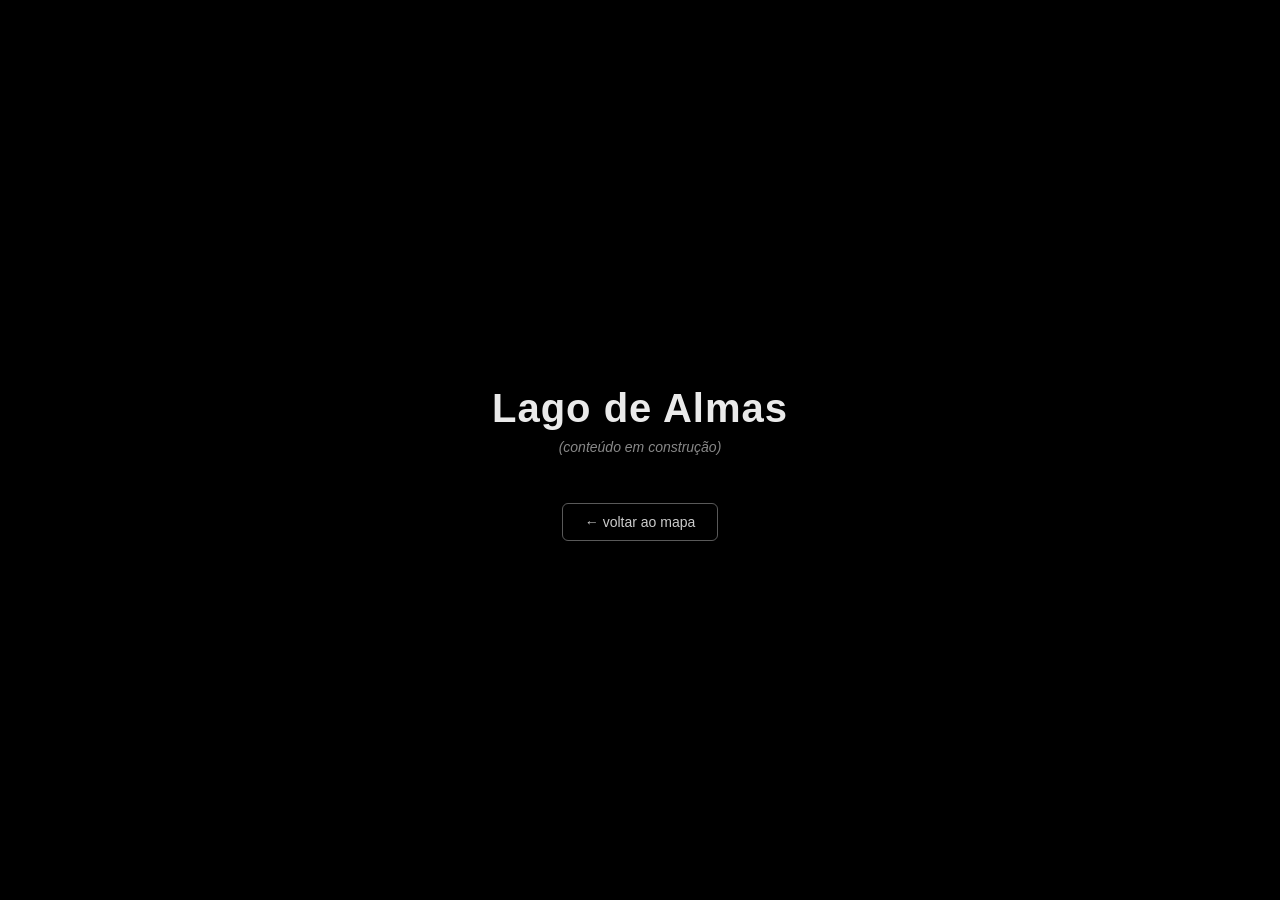
<file: lago-de-almas.html>
<!DOCTYPE html>
<html lang="pt-br">
<head>
<meta charset="UTF-8">
<title>Lago de Almas</title>
<link rel="stylesheet" href="assets/css/cursor.css">
<style>
  html, body {
    margin: 0;
    padding: 0;
    width: 100%;
    height: 100%;
    background: #000;
    overflow: hidden;
    font-family: 'Comic Sans MS', 'ComicFallback', cursive, sans-serif;
    display: flex;
    align-items: center;
    justify-content: center;
    flex-direction: column;
    color: #eaeaea;
  }

  h1 {
    font-size: clamp(22px, 4vw, 40px);
    letter-spacing: 1px;
    margin-bottom: 8px;
  }

  p {
    color: #888;
    font-size: 14px;
    font-style: italic;
    margin-top: 0;
  }

  a.voltar {
    margin-top: 34px;
    color: #ccc;
    font-size: 14px;
    text-decoration: none;
    border: 1px solid rgba(255,255,255,0.35);
    padding: 10px 22px;
    border-radius: 6px;
    transition: background 0.2s ease;
  }

  a.voltar:hover {
    background: rgba(255,255,255,0.08);
  }
</style>
</head>
<body>

  <!-- PLACEHOLDER: conteudo real de "Lago de Almas" entra aqui -->
  <h1>Lago de Almas</h1>
  <p>(conteúdo em construção)</p>

  <a class="voltar" href="mapa.html">&larr; voltar ao mapa</a>

</body>
</html>
</file>
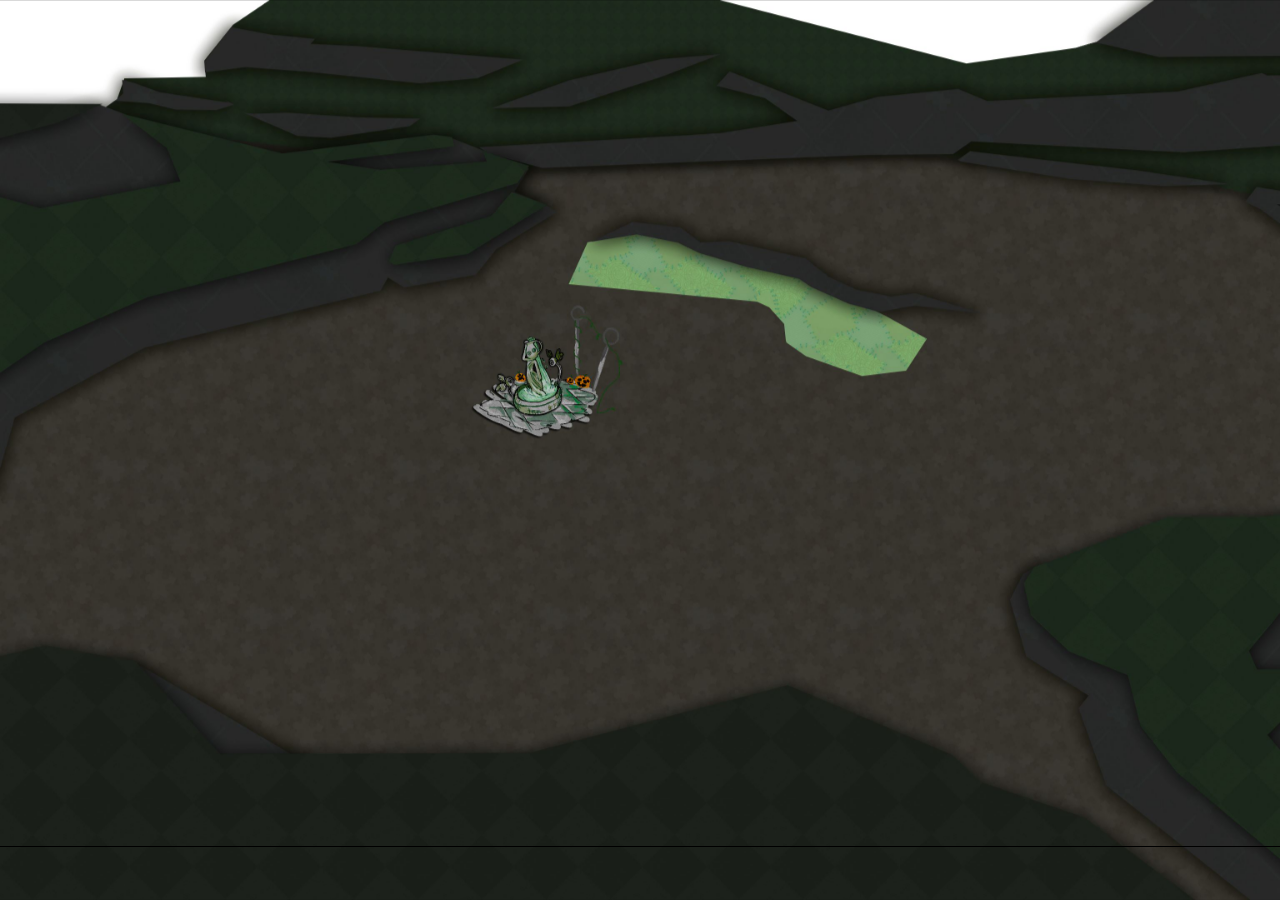
<file: mapa.html>
<!DOCTYPE html>
<html lang="pt-br">
<head>
<meta charset="UTF-8">
<title>Mapa da vila</title>
<link rel="stylesheet" href="assets/css/cursor.css">
<style>
  html, body {
    margin: 0;
    padding: 0;
    width: 100%;
    height: 100%;
    background: #000;
    overflow: hidden;
    font-family: 'Comic Sans MS', 'ComicFallback', cursive, sans-serif;
  }

  #mapWrap {
    position: fixed;
    inset: 0;
    overflow: hidden;
    background: #000;
  }

  /* mapInner sempre cobre a tela inteira mantendo a proporcao 16:9
     da arte (igual "background-size: cover"), sem tarja preta */
  #mapInner {
    position: absolute;
    top: 50%;
    left: 50%;
    width: max(100vw, 177.78vh);  /* 16/9 */
    height: max(100vh, 56.25vw);  /* 9/16 */
    transform: translate(-50%, -50%) scale(1);
    transform-origin: center center;
    will-change: transform;
  }

  #mapInner img {
    position: absolute;
    inset: 0;
    width: 100%;
    height: 100%;
    object-fit: cover;
    user-select: none;
    -webkit-user-drag: none;
  }

  /* area clicavel: invisivel, so aparece um contorno leve no hover
     pra facilitar debug. Pode remover o outline do hover depois. */
  .hitbox {
    position: absolute;
    outline: 1px dashed transparent;
    transition: outline-color 0.15s ease, background 0.15s ease;
  }

  .hitbox:hover {
    outline-color: rgba(255,255,255,0.55);
    background: rgba(255,255,255,0.06);
  }

  /* cadeia de brilhinhos que roda pela borda da hitbox no hover */
  .glint {
    position: absolute;
    width: 9px;
    height: 9px;
    margin: -4.5px 0 0 -4.5px;
    border-radius: 50%;
    background: radial-gradient(circle, rgba(255,255,255,0.95) 0%, rgba(255,236,170,0.55) 45%, transparent 75%);
    box-shadow: 0 0 7px 2px rgba(255,244,200,0.55);
    opacity: 0;
    pointer-events: none;
    transition: opacity 0.3s ease;
    animation: glintTravel 3.4s linear infinite;
  }

  .hitbox:hover .glint {
    opacity: var(--glint-opacity, 1);
  }

  @keyframes glintTravel {
    0%   { left: 0%;   top: 0%; }
    25%  { left: 100%; top: 0%; }
    50%  { left: 100%; top: 100%; }
    75%  { left: 0%;   top: 100%; }
    100% { left: 0%;   top: 0%; }
  }

  #blackout {
    position: fixed;
    inset: 0;
    background: #000;
    opacity: 0;
    pointer-events: none;
    transition: opacity 0.6s ease-in;
    z-index: 50;
  }

  #blackout.on {
    opacity: 1;
  }
</style>
</head>
<body>

<div id="mapWrap">
  <div id="mapInner">
    <!-- troque o src pelo caminho real da imagem quando subir pro GitHub -->
    <img src="assets/images/mapa-beta-1.jpg" alt="mapa da vila" draggable="false">

    <!-- 1 - fonte -->
    <a class="hitbox" data-dest="fonte.html"
       style="left:39.79%; top:34.26%; width:7.68%; height:14.95%;"
       aria-label="fonte"></a>

    <!-- 2 - casa 1 -->
    <a class="hitbox" data-dest="casa1.html"
       style="left:25.73%; top:29.81%; width:7.27%; height:15.88%;"
       aria-label="casa 1"></a>

    <!-- 3 - prefeitura -->
    <a class="hitbox" data-dest="prefeitura.html"
       style="left:20.73%; top:56.30%; width:10.29%; height:23.10%;"
       aria-label="prefeitura"></a>

    <!-- 4 - lago de almas -->
    <a class="hitbox" data-dest="lago-de-almas.html"
       style="left:40.52%; top:68.52%; width:7.79%; height:14.77%;"
       aria-label="lago de almas"></a>

    <!-- 5 - castelo das mascaras -->
    <a class="hitbox" data-dest="castelo-das-mascaras.html"
       style="left:63.33%; top:62.96%; width:7.89%; height:16.81%;"
       aria-label="castelo das mascaras"></a>

    <!-- 6 - casa 2 -->
    <a class="hitbox" data-dest="casa2.html"
       style="left:62.92%; top:17.04%; width:5.60%; height:11.99%;"
       aria-label="casa 2"></a>

    <!-- 7 - minha casa -->
    <a class="hitbox" data-dest="minha-casa.html"
       style="left:8.44%; top:0.00%; width:14.35%; height:16.62%;"
       aria-label="minha casa"></a>

    <!-- 8 - placeholder -->
    <a class="hitbox" data-dest="placeholder8.html"
       style="left:81.15%; top:30.74%; width:8.10%; height:16.25%;"
       aria-label="placeholder 8"></a>

    <!-- 9 - placeholder -->
    <a class="hitbox" data-dest="placeholder9.html"
       style="left:94.48%; top:2.59%; width:3.52%; height:6.62%;"
       aria-label="placeholder 9"></a>
  </div>
</div>

<div id="blackout"></div>

<!-- troque pelo caminho real quando subir pro GitHub -->
<audio id="bgMusic" src="assets/audio/mapa-music.mp3" loop preload="auto"></audio>

<script>
  const blackout = document.getElementById('blackout');
  const mapInner = document.getElementById('mapInner');
  const mapWrap = document.getElementById('mapWrap');
  const bgMusic = document.getElementById('bgMusic');

  bgMusic.volume = 0.25;

  // ---------- musica de fundo (com fallback pra politica de autoplay) ----------
  let audioUnlocked = false;
  function unlockAudio() {
    if (audioUnlocked) return;
    audioUnlocked = true;
    bgMusic.play().catch(() => {});
  }
  bgMusic.play().catch(() => {}); // tenta direto; se o navegador bloquear, o proximo clique libera
  document.addEventListener('click', unlockAudio, { once: true });

  // ---------- zoom com o scroll (100% a 250%) ----------
  const MIN_ZOOM = 1;
  const MAX_ZOOM = 2.5;
  const ZOOM_STEP = 0.1;
  let zoom = 1;

  // ---------- pan da camera (estilo League of Legends) ----------
  const EDGE_ZONE = 90;        // px da borda da tela que ativa o pan
  const MAX_PAN_SPEED = 700;   // px por segundo, no maximo (cursor colado na borda)

  let panX = 0;
  let panY = 0;
  let mouseX = window.innerWidth / 2;
  let mouseY = window.innerHeight / 2;

  document.addEventListener('mousemove', (e) => {
    mouseX = e.clientX;
    mouseY = e.clientY;
  });

  function clampPan() {
    const vw = window.innerWidth;
    const vh = window.innerHeight;
    const baseW = mapInner.offsetWidth;
    const baseH = mapInner.offsetHeight;

    const overflowX = Math.max(0, (baseW * zoom - vw) / 2);
    const overflowY = Math.max(0, (baseH * zoom - vh) / 2);

    panX = Math.min(overflowX, Math.max(-overflowX, panX));
    panY = Math.min(overflowY, Math.max(-overflowY, panY));
  }

  function applyTransform() {
    mapInner.style.transform =
      `translate(calc(-50% + ${panX}px), calc(-50% + ${panY}px)) scale(${zoom})`;
  }

  mapWrap.addEventListener('wheel', (e) => {
    e.preventDefault();
    const dir = e.deltaY > 0 ? -1 : 1;
    zoom = Math.min(MAX_ZOOM, Math.max(MIN_ZOOM, zoom + dir * ZOOM_STEP));
    clampPan();
    applyTransform();
  }, { passive: false });

  let lastFrameTime = performance.now();

  function panLoop(now) {
    const dt = Math.min(0.05, (now - lastFrameTime) / 1000); // trava dt pra evitar saltos
    lastFrameTime = now;

    if (zoom > 1.001) {
      const vw = window.innerWidth;
      const vh = window.innerHeight;

      let vx = 0;
      let vy = 0;

      if (mouseX < EDGE_ZONE) {
        vx = MAX_PAN_SPEED * (1 - mouseX / EDGE_ZONE);
      } else if (mouseX > vw - EDGE_ZONE) {
        vx = -MAX_PAN_SPEED * (1 - (vw - mouseX) / EDGE_ZONE);
      }

      if (mouseY < EDGE_ZONE) {
        vy = MAX_PAN_SPEED * (1 - mouseY / EDGE_ZONE);
      } else if (mouseY > vh - EDGE_ZONE) {
        vy = -MAX_PAN_SPEED * (1 - (vh - mouseY) / EDGE_ZONE);
      }

      if (vx !== 0 || vy !== 0) {
        panX += vx * dt;
        panY += vy * dt;
        clampPan();
        applyTransform();
      }
    }

    requestAnimationFrame(panLoop);
  }
  requestAnimationFrame(panLoop);

  // ---------- cadeia de brilhinhos no hover das hitboxes ----------
  const GLINT_COUNT = 6;
  const GLINT_DURATION = 3.4; // precisa bater com o "animation" no CSS (glintTravel)

  document.querySelectorAll('.hitbox').forEach(hb => {
    for (let i = 0; i < GLINT_COUNT; i++) {
      const dot = document.createElement('span');
      dot.className = 'glint';
      const delay = -(i * (GLINT_DURATION / GLINT_COUNT));
      dot.style.animationDelay = delay + 's';
      dot.style.setProperty('--glint-opacity', (1 - i * 0.15).toFixed(2));
      hb.appendChild(dot);
    }
  });

  // ---------- clique nas hitboxes ----------
  document.querySelectorAll('.hitbox').forEach(hb => {
    hb.addEventListener('click', (e) => {
      e.preventDefault();
      const dest = hb.dataset.dest;
      blackout.classList.add('on');

      const fadeMusic = setInterval(() => {
        if (bgMusic.volume > 0.01) {
          bgMusic.volume = Math.max(0, bgMusic.volume - 0.02);
        } else {
          bgMusic.pause();
          clearInterval(fadeMusic);
        }
      }, 30);

      setTimeout(() => {
        window.location.href = dest;
      }, 550);
    });
  });
</script>

</body>
</html>
</file>
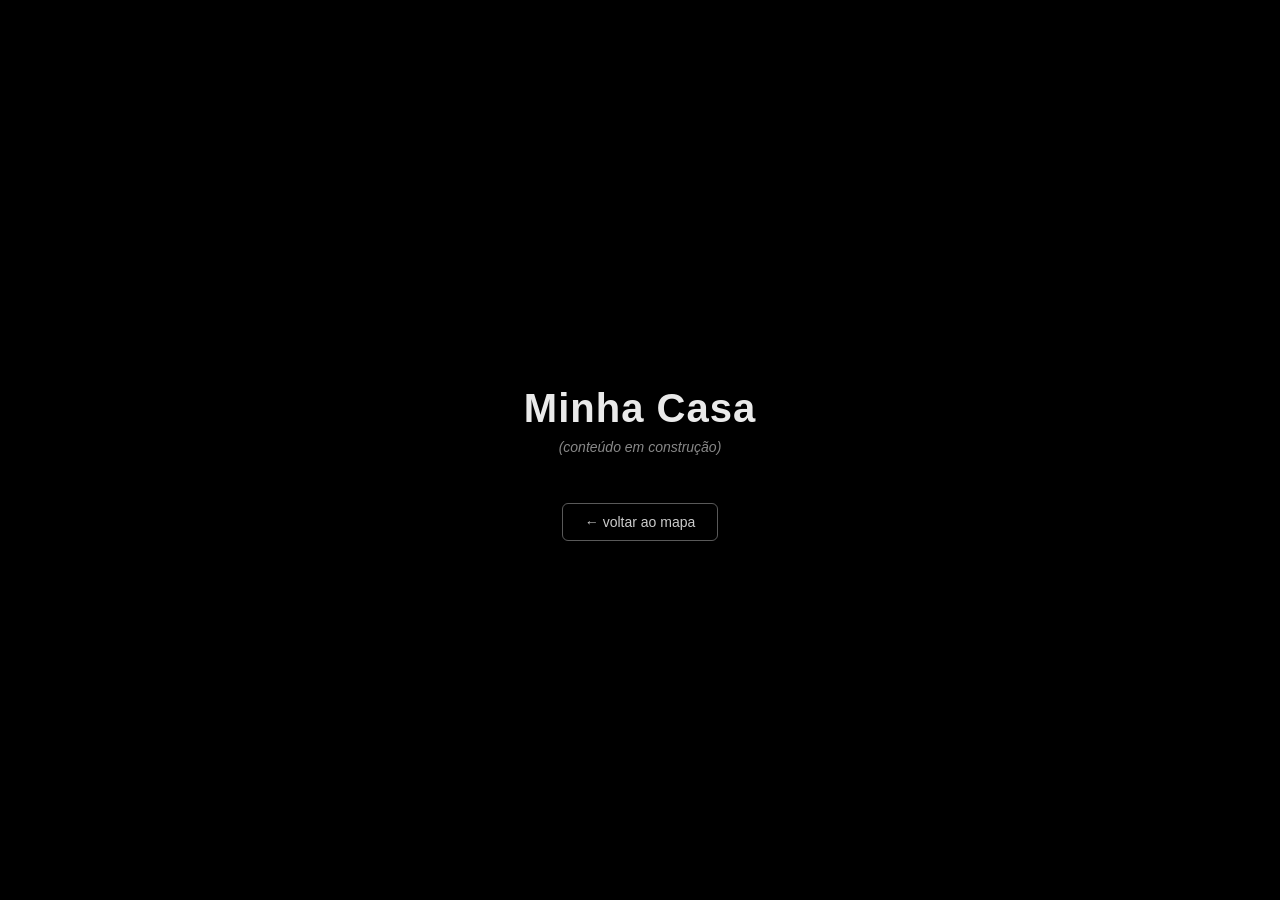
<file: minha-casa.html>
<!DOCTYPE html>
<html lang="pt-br">
<head>
<meta charset="UTF-8">
<title>Minha Casa</title>
<link rel="stylesheet" href="assets/css/cursor.css">
<style>
  html, body {
    margin: 0;
    padding: 0;
    width: 100%;
    height: 100%;
    background: #000;
    overflow: hidden;
    font-family: 'Comic Sans MS', 'ComicFallback', cursive, sans-serif;
    display: flex;
    align-items: center;
    justify-content: center;
    flex-direction: column;
    color: #eaeaea;
  }

  h1 {
    font-size: clamp(22px, 4vw, 40px);
    letter-spacing: 1px;
    margin-bottom: 8px;
  }

  p {
    color: #888;
    font-size: 14px;
    font-style: italic;
    margin-top: 0;
  }

  a.voltar {
    margin-top: 34px;
    color: #ccc;
    font-size: 14px;
    text-decoration: none;
    border: 1px solid rgba(255,255,255,0.35);
    padding: 10px 22px;
    border-radius: 6px;
    transition: background 0.2s ease;
  }

  a.voltar:hover {
    background: rgba(255,255,255,0.08);
  }
</style>
</head>
<body>

  <!-- PLACEHOLDER: conteudo real de "Minha Casa" entra aqui -->
  <h1>Minha Casa</h1>
  <p>(conteúdo em construção)</p>

  <a class="voltar" href="mapa.html">&larr; voltar ao mapa</a>

</body>
</html>
</file>
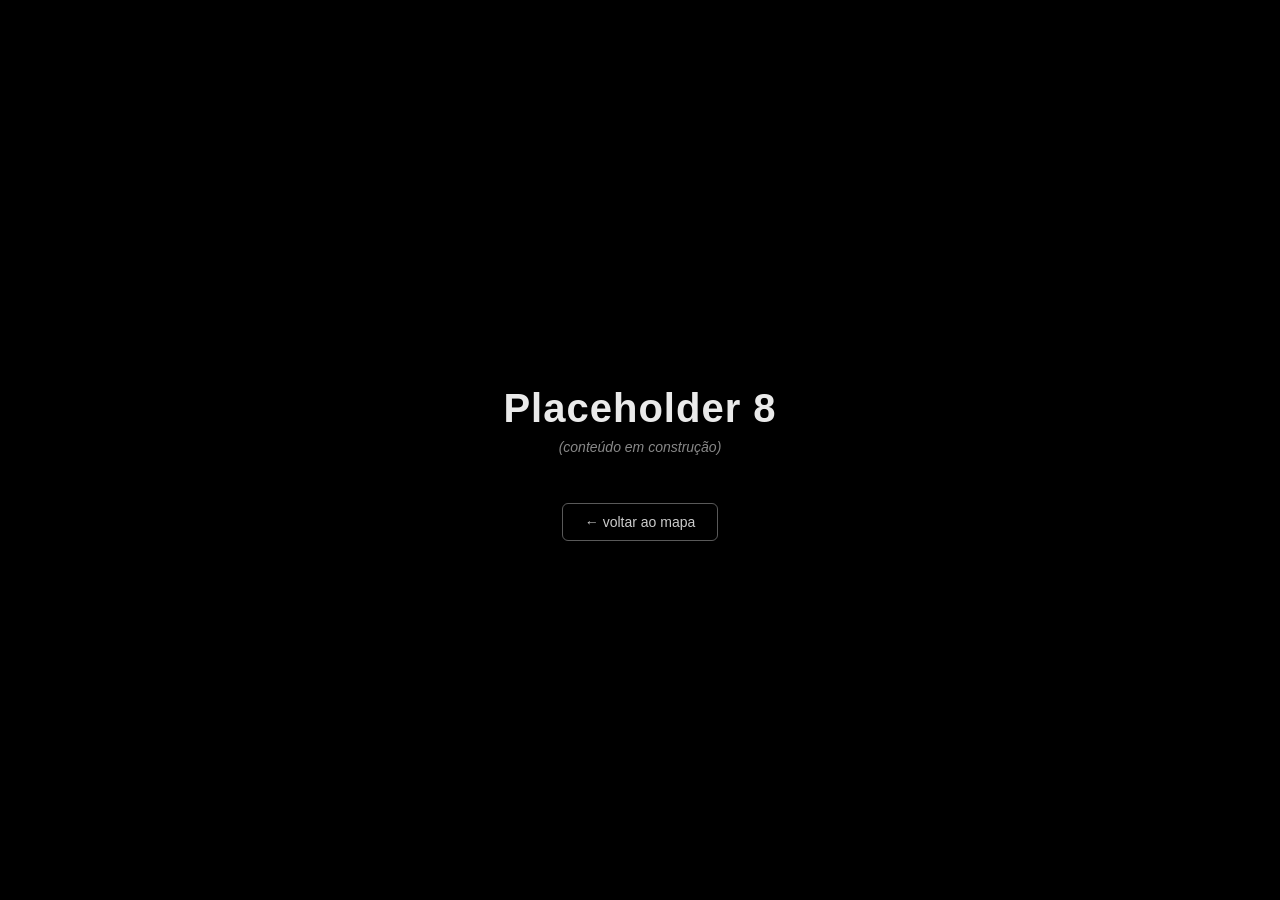
<file: placeholder8.html>
<!DOCTYPE html>
<html lang="pt-br">
<head>
<meta charset="UTF-8">
<title>Placeholder 8</title>
<link rel="stylesheet" href="assets/css/cursor.css">
<style>
  html, body {
    margin: 0;
    padding: 0;
    width: 100%;
    height: 100%;
    background: #000;
    overflow: hidden;
    font-family: 'Comic Sans MS', 'ComicFallback', cursive, sans-serif;
    display: flex;
    align-items: center;
    justify-content: center;
    flex-direction: column;
    color: #eaeaea;
  }

  h1 {
    font-size: clamp(22px, 4vw, 40px);
    letter-spacing: 1px;
    margin-bottom: 8px;
  }

  p {
    color: #888;
    font-size: 14px;
    font-style: italic;
    margin-top: 0;
  }

  a.voltar {
    margin-top: 34px;
    color: #ccc;
    font-size: 14px;
    text-decoration: none;
    border: 1px solid rgba(255,255,255,0.35);
    padding: 10px 22px;
    border-radius: 6px;
    transition: background 0.2s ease;
  }

  a.voltar:hover {
    background: rgba(255,255,255,0.08);
  }
</style>
</head>
<body>

  <!-- PLACEHOLDER: conteudo real de "Placeholder 8" entra aqui -->
  <h1>Placeholder 8</h1>
  <p>(conteúdo em construção)</p>

  <a class="voltar" href="mapa.html">&larr; voltar ao mapa</a>

</body>
</html>
</file>
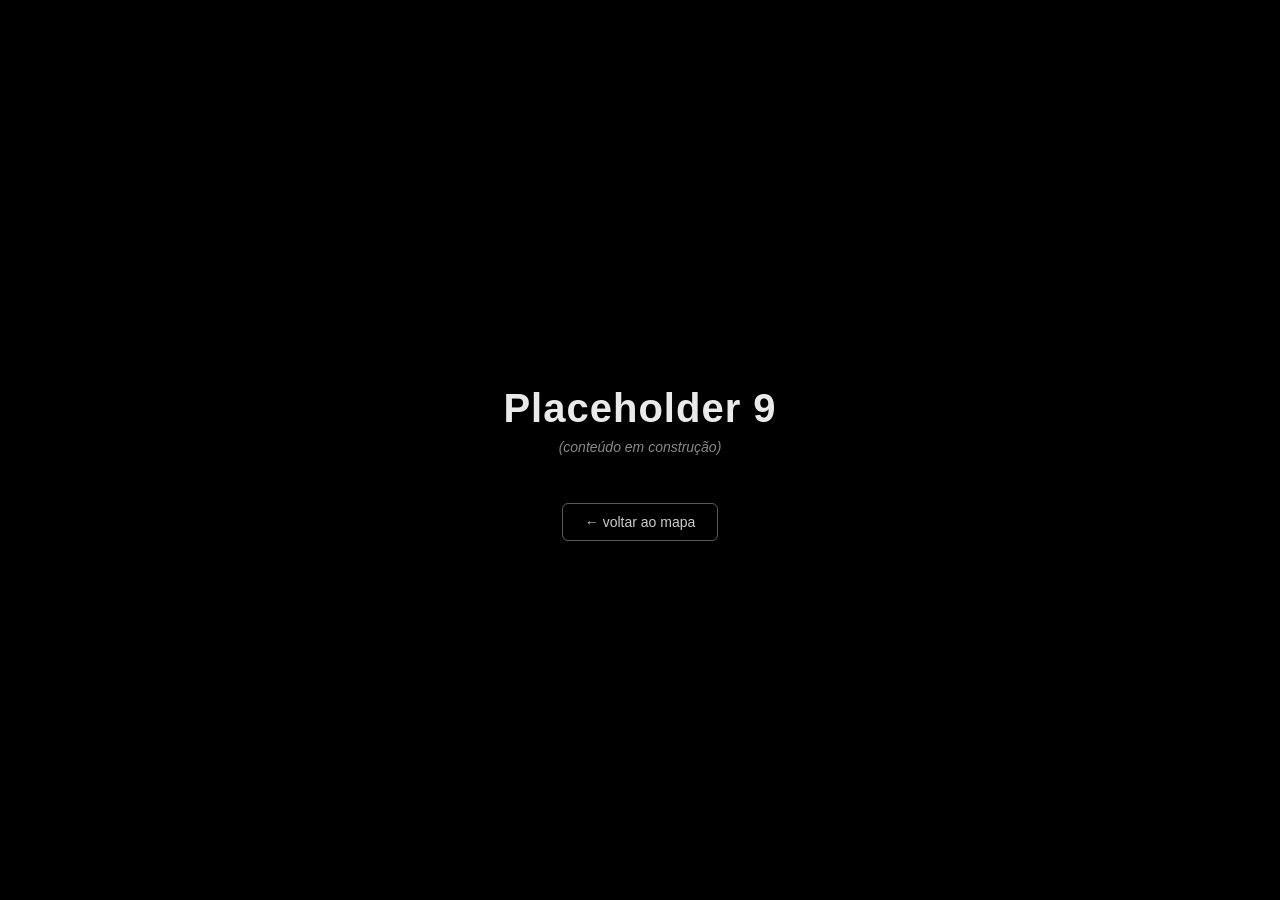
<file: placeholder9.html>
<!DOCTYPE html>
<html lang="pt-br">
<head>
<meta charset="UTF-8">
<title>Placeholder 9</title>
<link rel="stylesheet" href="assets/css/cursor.css">
<style>
  html, body {
    margin: 0;
    padding: 0;
    width: 100%;
    height: 100%;
    background: #000;
    overflow: hidden;
    font-family: 'Comic Sans MS', 'ComicFallback', cursive, sans-serif;
    display: flex;
    align-items: center;
    justify-content: center;
    flex-direction: column;
    color: #eaeaea;
  }

  h1 {
    font-size: clamp(22px, 4vw, 40px);
    letter-spacing: 1px;
    margin-bottom: 8px;
  }

  p {
    color: #888;
    font-size: 14px;
    font-style: italic;
    margin-top: 0;
  }

  a.voltar {
    margin-top: 34px;
    color: #ccc;
    font-size: 14px;
    text-decoration: none;
    border: 1px solid rgba(255,255,255,0.35);
    padding: 10px 22px;
    border-radius: 6px;
    transition: background 0.2s ease;
  }

  a.voltar:hover {
    background: rgba(255,255,255,0.08);
  }
</style>
</head>
<body>

  <!-- PLACEHOLDER: conteudo real de "Placeholder 9" entra aqui -->
  <h1>Placeholder 9</h1>
  <p>(conteúdo em construção)</p>

  <a class="voltar" href="mapa.html">&larr; voltar ao mapa</a>

</body>
</html>
</file>
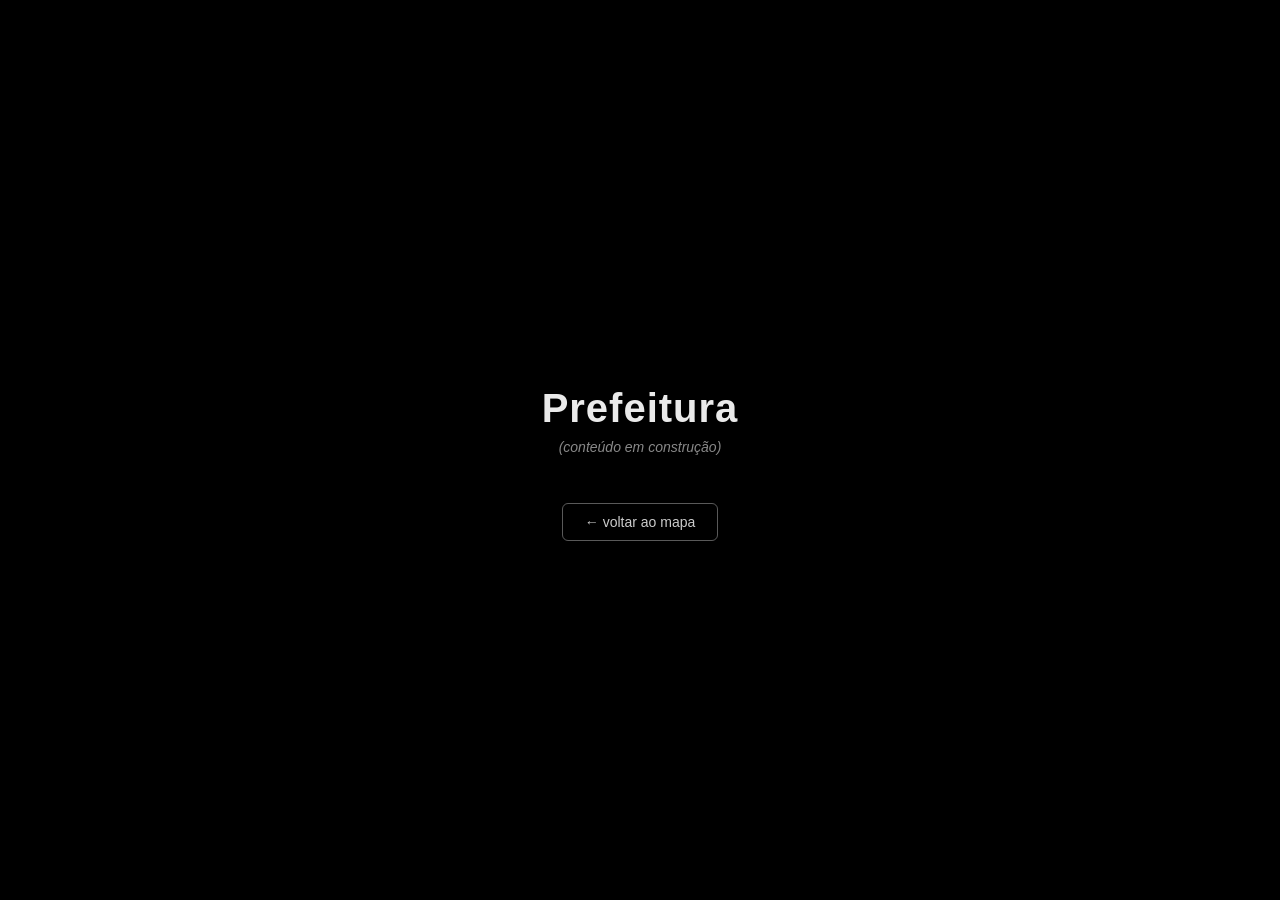
<file: prefeitura.html>
<!DOCTYPE html>
<html lang="pt-br">
<head>
<meta charset="UTF-8">
<title>Prefeitura</title>
<link rel="stylesheet" href="assets/css/cursor.css">
<style>
  html, body {
    margin: 0;
    padding: 0;
    width: 100%;
    height: 100%;
    background: #000;
    overflow: hidden;
    font-family: 'Comic Sans MS', 'ComicFallback', cursive, sans-serif;
    display: flex;
    align-items: center;
    justify-content: center;
    flex-direction: column;
    color: #eaeaea;
  }

  h1 {
    font-size: clamp(22px, 4vw, 40px);
    letter-spacing: 1px;
    margin-bottom: 8px;
  }

  p {
    color: #888;
    font-size: 14px;
    font-style: italic;
    margin-top: 0;
  }

  a.voltar {
    margin-top: 34px;
    color: #ccc;
    font-size: 14px;
    text-decoration: none;
    border: 1px solid rgba(255,255,255,0.35);
    padding: 10px 22px;
    border-radius: 6px;
    transition: background 0.2s ease;
  }

  a.voltar:hover {
    background: rgba(255,255,255,0.08);
  }
</style>
</head>
<body>

  <!-- PLACEHOLDER: conteudo real de "Prefeitura" entra aqui -->
  <h1>Prefeitura</h1>
  <p>(conteúdo em construção)</p>

  <a class="voltar" href="mapa.html">&larr; voltar ao mapa</a>

</body>
</html>
</file>
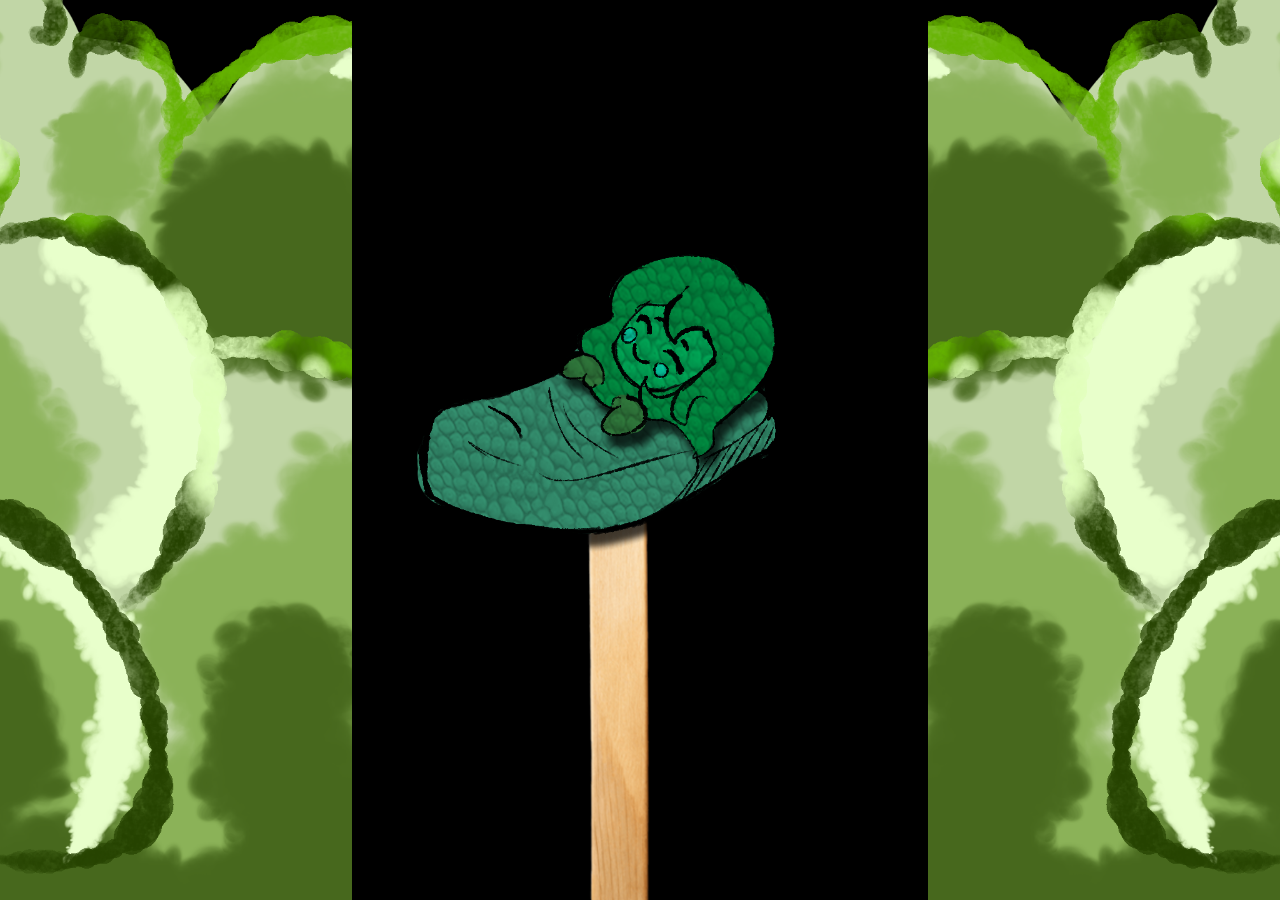
<file: theendisneight.html>
<!DOCTYPE html>
<html lang="pt-br">
<head>
<meta charset="UTF-8">
<title>The End Is Nigh</title>
<link rel="stylesheet" href="assets/css/cursor.css">
<style>
  html, body {
    margin: 0;
    padding: 0;
    width: 100%;
    height: 100%;
    background: #000;
    overflow: hidden;
    font-family: 'Comic Sans MS', 'ComicFallback', cursive, sans-serif;
  }

  /* ---------- cena em tela cheia, sem tarja preta (mesmo truque das outras paginas) ---------- */
  #sceneWrap {
    position: fixed;
    inset: 0;
    overflow: hidden;
    background: #000;
  }

  #sceneInner {
    position: absolute;
    top: 50%;
    left: 50%;
    width: max(100vw, 177.78vh);  /* 16/9 */
    height: max(100vh, 56.25vw); /* 9/16 */
    transform: translate(-50%, -50%);
  }

  /* fundo: comeca preto puro, so vira a imagem depois da troca escondida */
  #bgLayer {
    position: absolute;
    inset: 0;
    width: 100%;
    height: 100%;
    object-fit: cover;
    opacity: 0;
    transition: opacity 0.4s ease;
    user-select: none;
    -webkit-user-drag: none;
  }

  #bgLayer.show {
    opacity: 1;
  }

  /* ---------- fantoche do fantasma dormindo, sobe de baixo ---------- */
  #ghostPuppet {
    position: absolute;
    inset: 0;
    width: 100%;
    height: 100%;
    object-fit: contain;
    opacity: 0;
    transform: translateY(120vh);
    user-select: none;
    -webkit-user-drag: none;
    z-index: 2;
  }

  #ghostPuppet.rising {
    animation: puppetRise 2.6s cubic-bezier(.34,.2,.2,1) forwards;
  }

  /* subida tremida, nao reta -- como alguem levantando um fantoche de vareta */
  @keyframes puppetRise {
    0%   { opacity: 0; transform: translateY(120vh) translateX(0) rotate(0deg); }
    8%   { opacity: 1; }
    22%  { transform: translateY(78vh)  translateX(1.2%) rotate(-1.5deg); }
    38%  { transform: translateY(52vh)  translateX(-1.6%) rotate(1.8deg); }
    55%  { transform: translateY(30vh)  translateX(1%)   rotate(-1.2deg); }
    70%  { transform: translateY(14vh)  translateX(-0.8%) rotate(1deg); }
    84%  { transform: translateY(3vh)   translateX(0.5%)  rotate(-0.6deg); }
    93%  { transform: translateY(-1.5vh) translateX(-0.3%) rotate(0.4deg); }
    100% { opacity: 1; transform: translateY(0) translateX(0) rotate(0deg); }
  }

  /* balancinho ocasional, disparado por JS de tempos em tempos, nao continuo */
  @keyframes puppetSway {
    0%   { transform: translateY(0) rotate(0deg); }
    25%  { transform: translateY(-3px) rotate(-2deg); }
    50%  { transform: translateY(0) rotate(0.5deg); }
    75%  { transform: translateY(-1.5px) rotate(-1deg); }
    100% { transform: translateY(0) rotate(0deg); }
  }

  #ghostPuppet.swaying {
    animation: puppetSway 1.8s ease-in-out;
  }

  #ghostPuppet.hidden-instant {
    display: none;
  }

  /* ---------- moitas laterais (cortina) ---------- */
  .bush {
    position: absolute;
    top: -6%;
    width: 40%;         /* bem mais estreita, so ocupa o canto */
    height: 112%;
    object-fit: cover;
    opacity: 0;
    transition: opacity 1.2s ease;
    user-select: none;
    -webkit-user-drag: none;
    z-index: 3;
  }

  .bush.show {
    opacity: 1;
  }

  #bushLeft {
    left: -8%;               /* uma parte sai da tela, so a pontinha aparece */
    object-position: right top;
    transform: translateX(0vw) scaleX(-1); /* espelhada pro lado esquerdo */
  }

  #bushRight {
    right: -8%;
    object-position: right top;
    transform: translateX(0vw);
  }

  /* fechar: arrasta as moitas pro centro, encontrando uma a outra.
     translateX em vw (nao %) pra ter controle absoluto, independente
     do tamanho proprio do elemento */
  #bushLeft.closing {
    transition: transform 2.2s cubic-bezier(.55,0,.35,1);
    transform: translateX(46vw) scaleX(-1);
  }

  #bushRight.closing {
    transition: transform 2.2s cubic-bezier(.55,0,.35,1);
    transform: translateX(-46vw);
  }

  /* reabrir: volta pra posicao original */
  #bushLeft.opening {
    transition: transform 2s cubic-bezier(.3,0,.2,1);
    transform: translateX(0vw) scaleX(-1);
  }

  #bushRight.opening {
    transition: transform 2s cubic-bezier(.3,0,.2,1);
    transform: translateX(0vw);
  }
</style>
</head>
<body>

<div id="sceneWrap">
  <div id="sceneInner">
    <!-- troque pelos caminhos reais quando subir pro GitHub -->
    <img id="bgLayer" src="assets/images/fantasmadeverdademorta.jpg" alt="" draggable="false">
    <img id="ghostPuppet" src="assets/images/fantasmamimindofim.png" alt="fantasma dormindo" draggable="false">
    <img id="bushLeft" class="bush" src="assets/images/moita_nuvem.png" alt="" draggable="false">
    <img id="bushRight" class="bush" src="assets/images/moita_nuvem.png" alt="" draggable="false">
  </div>
</div>

<!-- troque pelo caminho real quando subir pro GitHub -->
<audio id="bgMusic" src="assets/audio/theendisneight-music.mp3" loop preload="auto"></audio>

<script>
  const bgLayer = document.getElementById('bgLayer');
  const ghostPuppet = document.getElementById('ghostPuppet');
  const bushLeft = document.getElementById('bushLeft');
  const bushRight = document.getElementById('bushRight');
  const bgMusic = document.getElementById('bgMusic');

  bgMusic.volume = 0.3;

  // ---------- musica de fundo (com fallback pra politica de autoplay) ----------
  let audioUnlocked = false;
  function unlockAudio() {
    if (audioUnlocked) return;
    audioUnlocked = true;
    bgMusic.play().catch(() => {});
  }
  bgMusic.play().catch(() => {});
  document.addEventListener('click', unlockAudio, { once: true });

  // ---------- balancinho ocasional do fantoche, uma vez ja no lugar ----------
  let swayScheduled = false;
  function scheduleSway() {
    if (swayScheduled) return;
    const nextIn = 3000 + Math.random() * 4000; // entre 3s e 7s
    setTimeout(() => {
      ghostPuppet.classList.remove('swaying');
      void ghostPuppet.offsetWidth; // forca reflow pra poder reiniciar a animacao
      ghostPuppet.classList.add('swaying');
      scheduleSway();
    }, nextIn);
  }

  window.addEventListener('load', () => {
    // 1) moitas aparecem com fade in
    bushLeft.classList.add('show');
    bushRight.classList.add('show');

    // 2) fantoche sobe tremido, um pouco atrasado
    setTimeout(() => {
      ghostPuppet.classList.add('rising');
    }, 900);

    // 3) depois que termina de subir, comeca o balancinho ocasional
    ghostPuppet.addEventListener('animationend', function onRise(e) {
      if (e.animationName !== 'puppetRise') return;
      ghostPuppet.removeEventListener('animationend', onRise);
      scheduleSway();
    });

    // 4) depois de um tempo aleatorio (10 a 20s), as moitas comecam a fechar
    //    (efeito de arrastar) -- timing solto de proposito, pra nao ficar previsivel
    const closeDelay = 10000 + Math.random() * 10000;
    setTimeout(() => {
      bushLeft.classList.add('closing');
      bushRight.classList.add('closing');
    }, closeDelay);

    // 5) quando as moitas terminam de fechar: fantoche some na hora,
    //    e o fundo troca por baixo (ainda escondido pelas moitas fechadas)
    bushRight.addEventListener('transitionend', function onClose(e) {
      if (e.propertyName !== 'transform' || !bushRight.classList.contains('closing')) return;
      bushRight.removeEventListener('transitionend', onClose);

      ghostPuppet.classList.add('hidden-instant');
      bgLayer.classList.add('show');

      // 6) uma pequena pausa no escuro (coberto), depois as moitas reabrem
      setTimeout(() => {
        bushLeft.classList.remove('closing');
        bushRight.classList.remove('closing');
        bushLeft.classList.add('opening');
        bushRight.classList.add('opening');

        // 7) musica em fade out enquanto as moitas saem (reabrem)
        const fadeMusic = setInterval(() => {
          if (bgMusic.volume > 0.01) {
            bgMusic.volume = Math.max(0, bgMusic.volume - 0.015);
          } else {
            bgMusic.pause();
            clearInterval(fadeMusic);
          }
        }, 30);
      }, 900);
    });
  });
</script>

</body>
</html>
</file>
<file: assets/css/cursor.css>
/* cursor customizado usado em todas as paginas do site */

html, body {
  cursor: url('../images/cursortrue.png') 3 2, auto;
}

/* elementos clicaveis usam um sprite diferente, indicando que
   ali da pra clicar. "pointer" fica como fallback caso a imagem
   nao carregue por algum motivo */
#maskWrap,
.postit,
.hitbox,
a.voltar,
#dialogueBox,
.choice-btn {
  cursor: url('../images/cursortrueclicando.png') 3 2, pointer;
}
</file>
